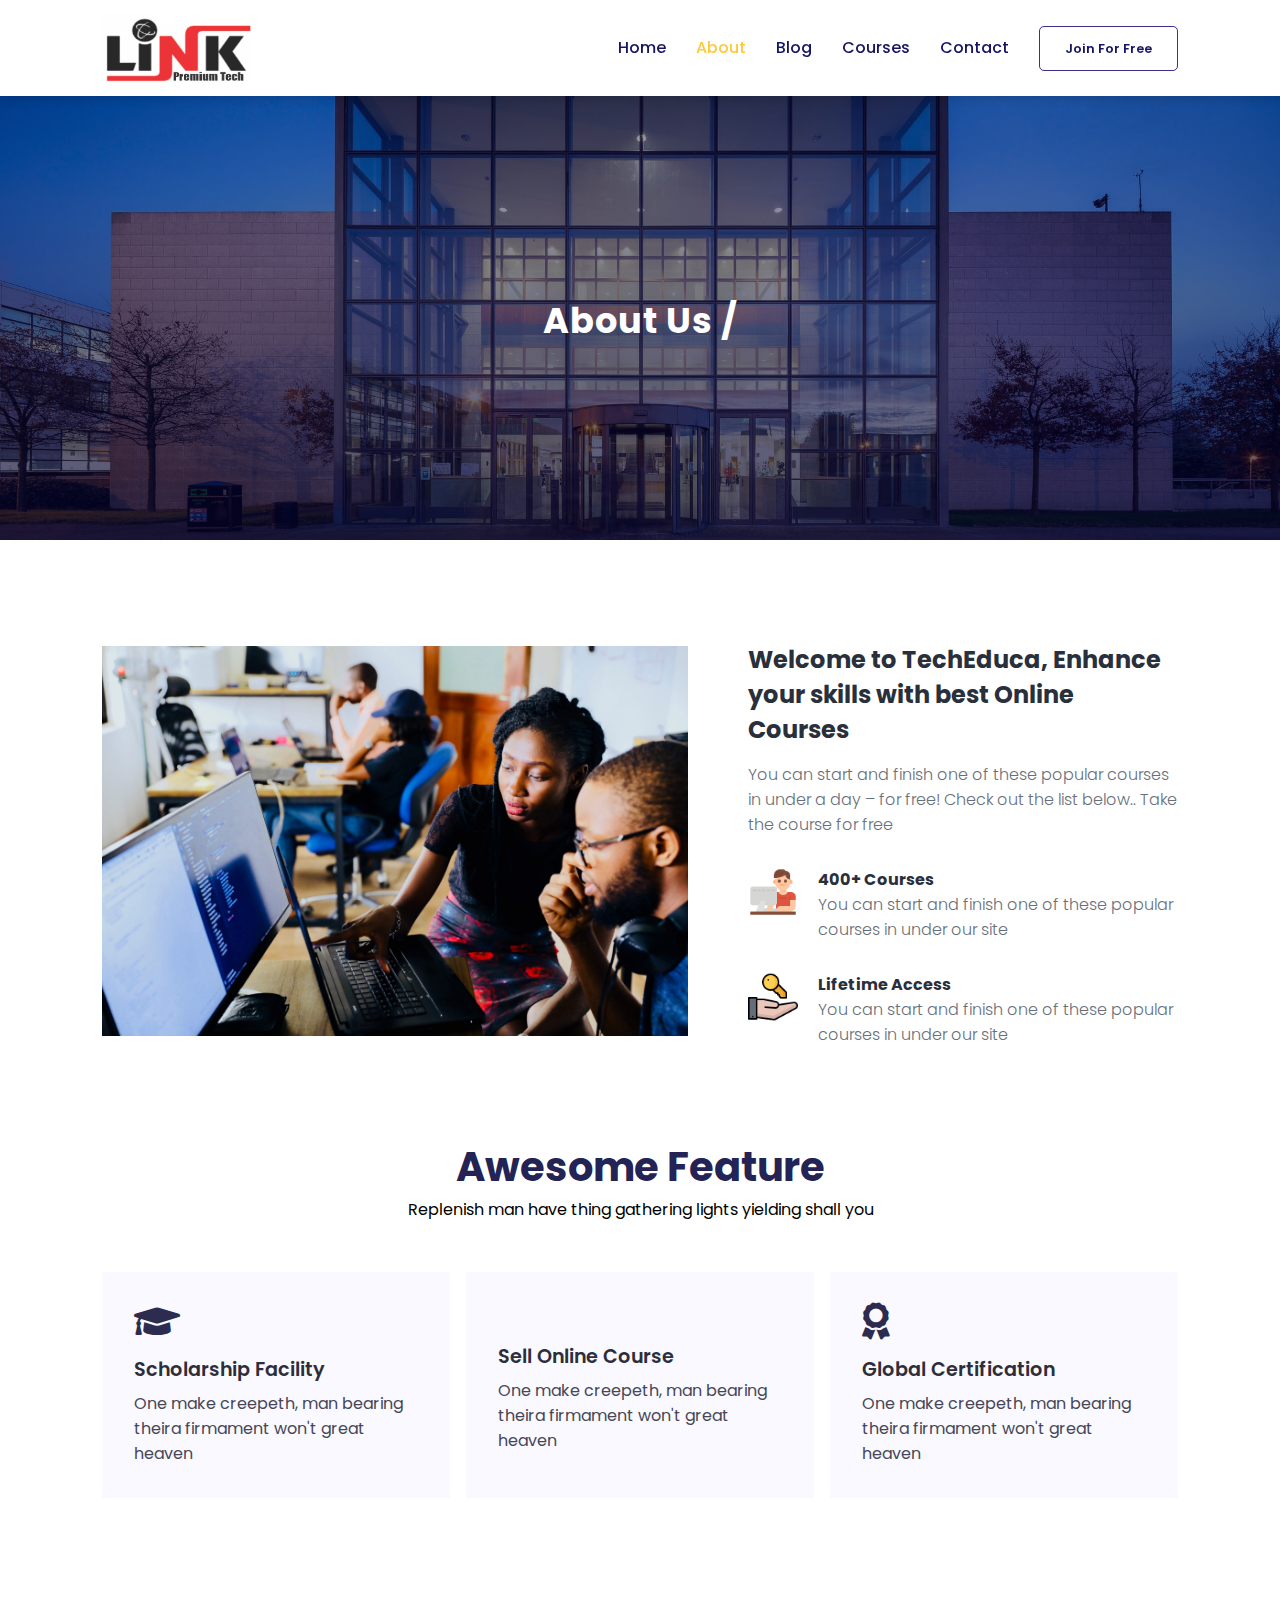
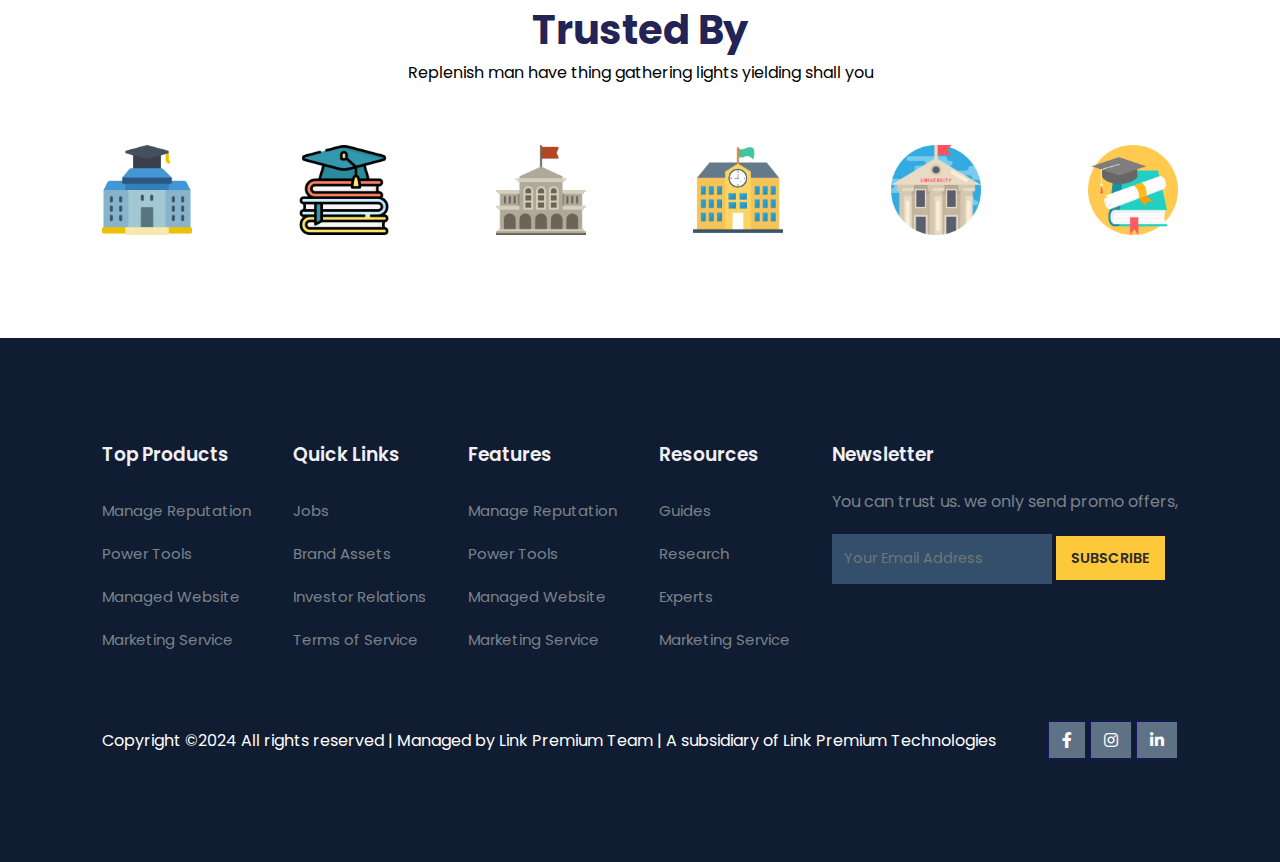
<file: about.html>
<!DOCTYPE html>
<html lang="en">

<head>
    <meta charset="UTF-8">
    <meta http-equiv="X-UA-Compatible" content="IE=edge">
    <meta name="viewport" content="width=device-width, initial-scale=1.0">
    <title>Link Premium Institute</title>
    <link rel="stylesheet" href="https://pro.fontawesome.com/releases/v5.10.0/css/all.css" />

    <link rel="stylesheet" href="style.css">
    <script src="https://code.jquery.com/jquery-3.6.0.min.js" integrity="sha256-/xUj+3OJU5yExlq6GSYGSHk7tPXikynS7ogEvDej/m4=" crossorigin="anonymous"></script>
</head>

<body>

    <nav>
        <img onclick="window.location.href='index.html'" src="images/logo.png" alt="logo" width="40" height="70">
        <div class="navigation">
            <ul>
                <i id="menu-close" class="fas fa-times"></i>
                <li><a href="index.html">Home</a></li>
                <li><a href="#" class="active">About</a></li>
                <li><a href="blog.html">Blog</a></li>
                <li><a href="course.html">Courses</a></li>
                <li><a href="contact.html">Contact</a></li>
                <li><a class="blue" href="contact.html">Join For Free</a></li>
            </ul>
            <img id="menu-btn" src="images/menu.png" alt="">
        </div>
    </nav>

    <section id="about-home">
        <h2>About Us /</h2>
    </section>

    <section id="about-container">
        <div class="about-img">
            <img src="images/student1.jpg" alt="">
        </div>

        <div class="about-text">
            <h2>Welcome to TechEduca, Enhance your skills with best Online Courses</h2>
            <p>You can start and finish one of these popular courses in under a day – for free! Check out the list below.. Take the course for free</p>

            <div class="about-fe">
                <img src="images/fe1.png" alt="">
                <div class="fe-text">
                    <h5>400+ Courses</h5>
                    <p>You can start and finish one of these popular courses in under our site</p>
                </div>
            </div>
            <div class="about-fe">
                <img src="images/fe2.png" alt="">
                <div class="fe-text">
                    <h5>Lifetime Access</h5>
                    <p>You can start and finish one of these popular courses in under our site</p>
                </div>
            </div>

        </div>
    </section>

    <section id="features">
        <h1>Awesome Feature</h1>
        <p>Replenish man have thing gathering lights yielding shall you</p>
        <div class="fea-base">
            <div class="fea-box">
                <i class="fas fa-graduation-cap"></i>
                <h3>Scholarship Facility</h3>
                <p>One make creepeth, man bearing theira firmament won't great heaven</p>
            </div>

            <div class="fea-box">
                <i class="fas fa-file-certificate"></i>
                <h3>Sell Online Course</h3>
                <p>One make creepeth, man bearing theira firmament won't great heaven</p>
            </div>

            <div class="fea-box">
                <i class="fas fa-award"></i>
                <h3>Global Certification</h3>
                <p>One make creepeth, man bearing theira firmament won't great heaven</p>
            </div>
        </div>
    </section>

    <section id="trust">
        <h1>Trusted By</h1>
        <p>Replenish man have thing gathering lights yielding shall you</p>
        <div class="trust-images">
            <img src="images/trust (1).png" alt="">
            <img src="images/trust (2).png" alt="">
            <img src="images/trust (3).png" alt="">
            <img src="images/trust (4).png" alt="">
            <img src="images/trust (5).png" alt="">
            <img src="images/trust (6).png" alt="">
        </div>
    </section>

    <footer>
        <div class="footer-col">
            <h3>Top Products</h3>
            <li>Manage Reputation</li>
            <li>Power Tools</li>
            <li>Managed Website</li>
            <li>Marketing Service</li>
        </div>
        <div class="footer-col">
            <h3>Quick Links</h3>
            <li>Jobs</li>
            <li>Brand Assets</li>
            <li>Investor Relations</li>
            <li>Terms of Service</li>
        </div>
        <div class="footer-col">
            <h3>Features</h3>
            <li>Manage Reputation</li>
            <li>Power Tools</li>
            <li>Managed Website</li>
            <li>Marketing Service</li>
        </div>
        <div class="footer-col">
            <h3>Resources</h3>
            <li>Guides</li>
            <li>Research</li>
            <li>Experts</li>
            <li>Marketing Service</li>
        </div>
        <div class="footer-col">
            <h3>Newsletter</h3>
            <p>You can trust us. we only send promo offers,</p>
            <div class="subscribe">
                <input type="text" name="" placeholder="Your Email Address" id="">
                <a class="yellow" href="#">SUBSCRIBE</a>
            </div>
        </div>
        <div class="copyright">
            <p>Copyright ©2024 All rights reserved | Managed by Link Premium Team | A subsidiary of Link Premium Technologies</p>
            <div class="pro-link">
                <i class="fab fa-facebook-f"></i>
                <i class="fab fa-instagram"></i>
                <i class="fab fa-linkedin-in"></i>
            </div>
        </div>
    </footer>

    <script>
        $("#menu-btn").click(function() {
            $("nav .navigation ul").addClass("active");
        });
        $("#menu-close").click(function() {
            $("nav .navigation ul").removeClass("active");
        });
    </script>

</body>

</html>
</file>
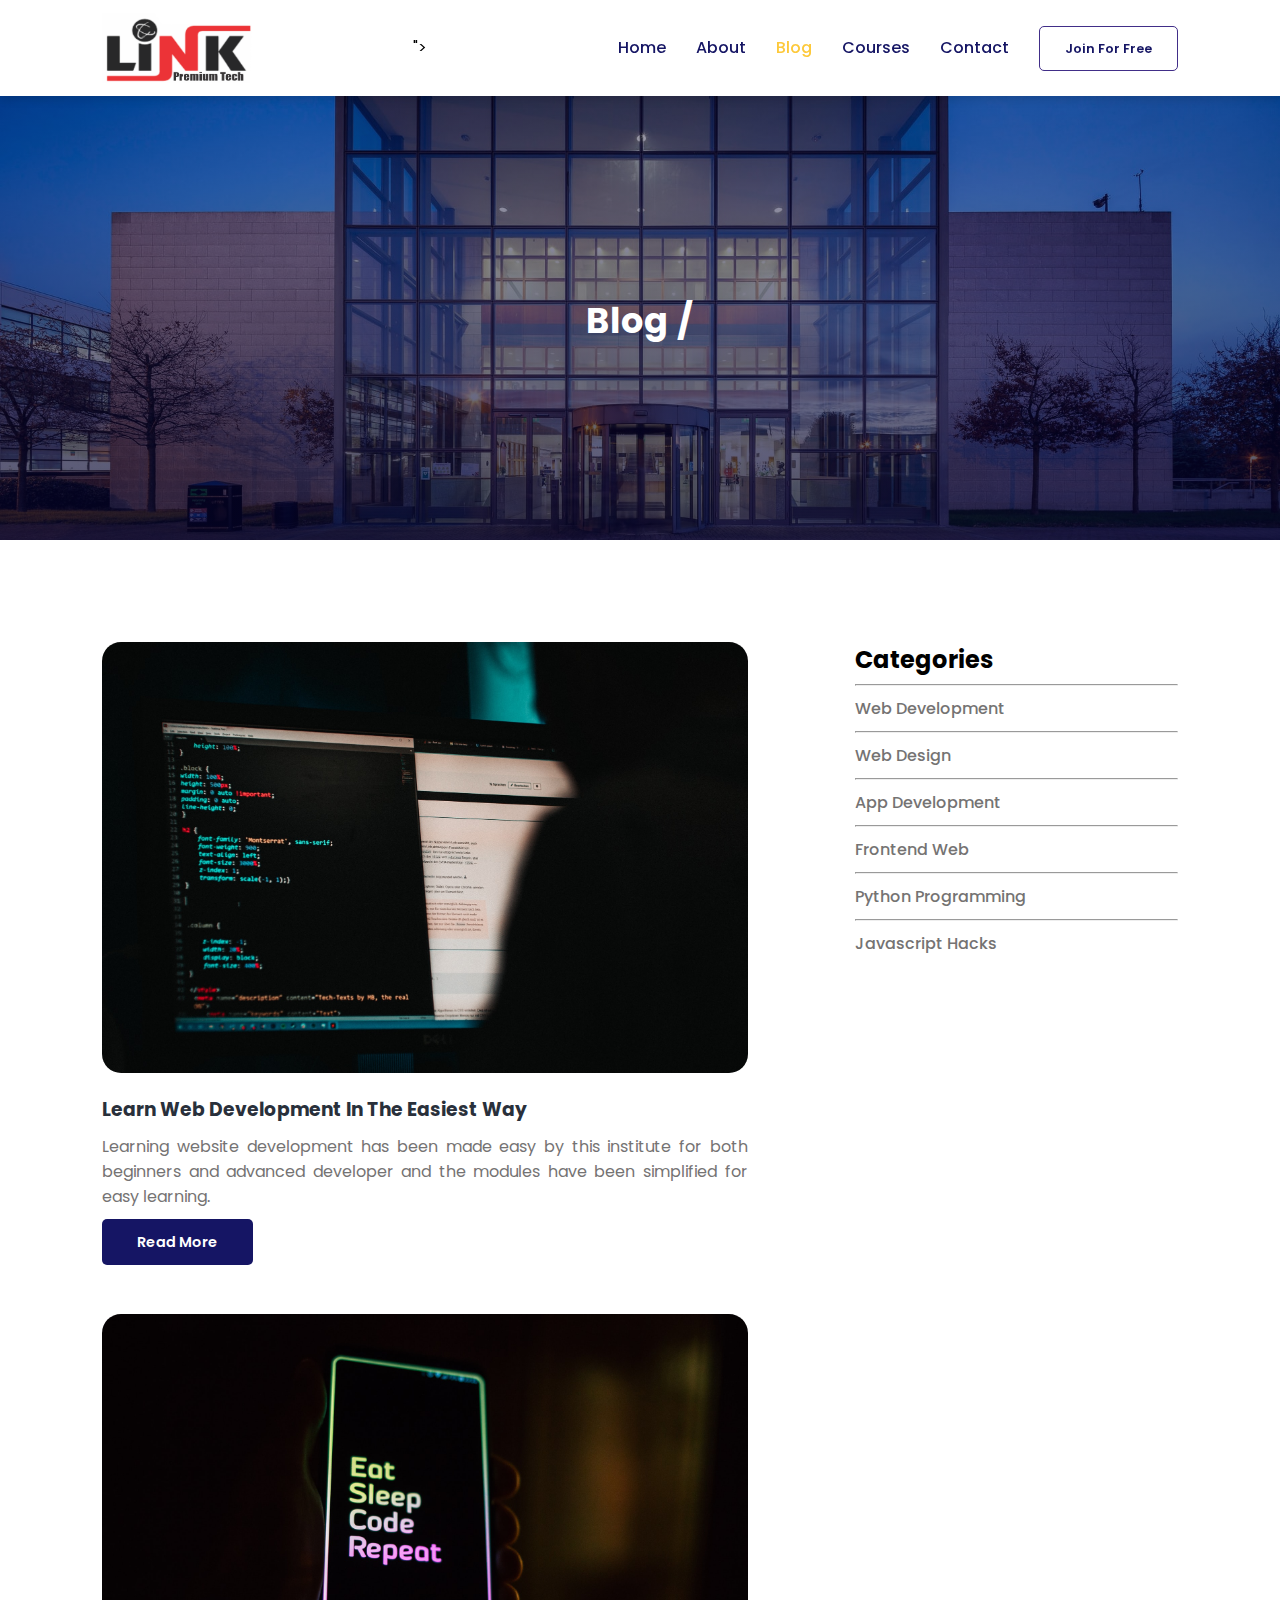
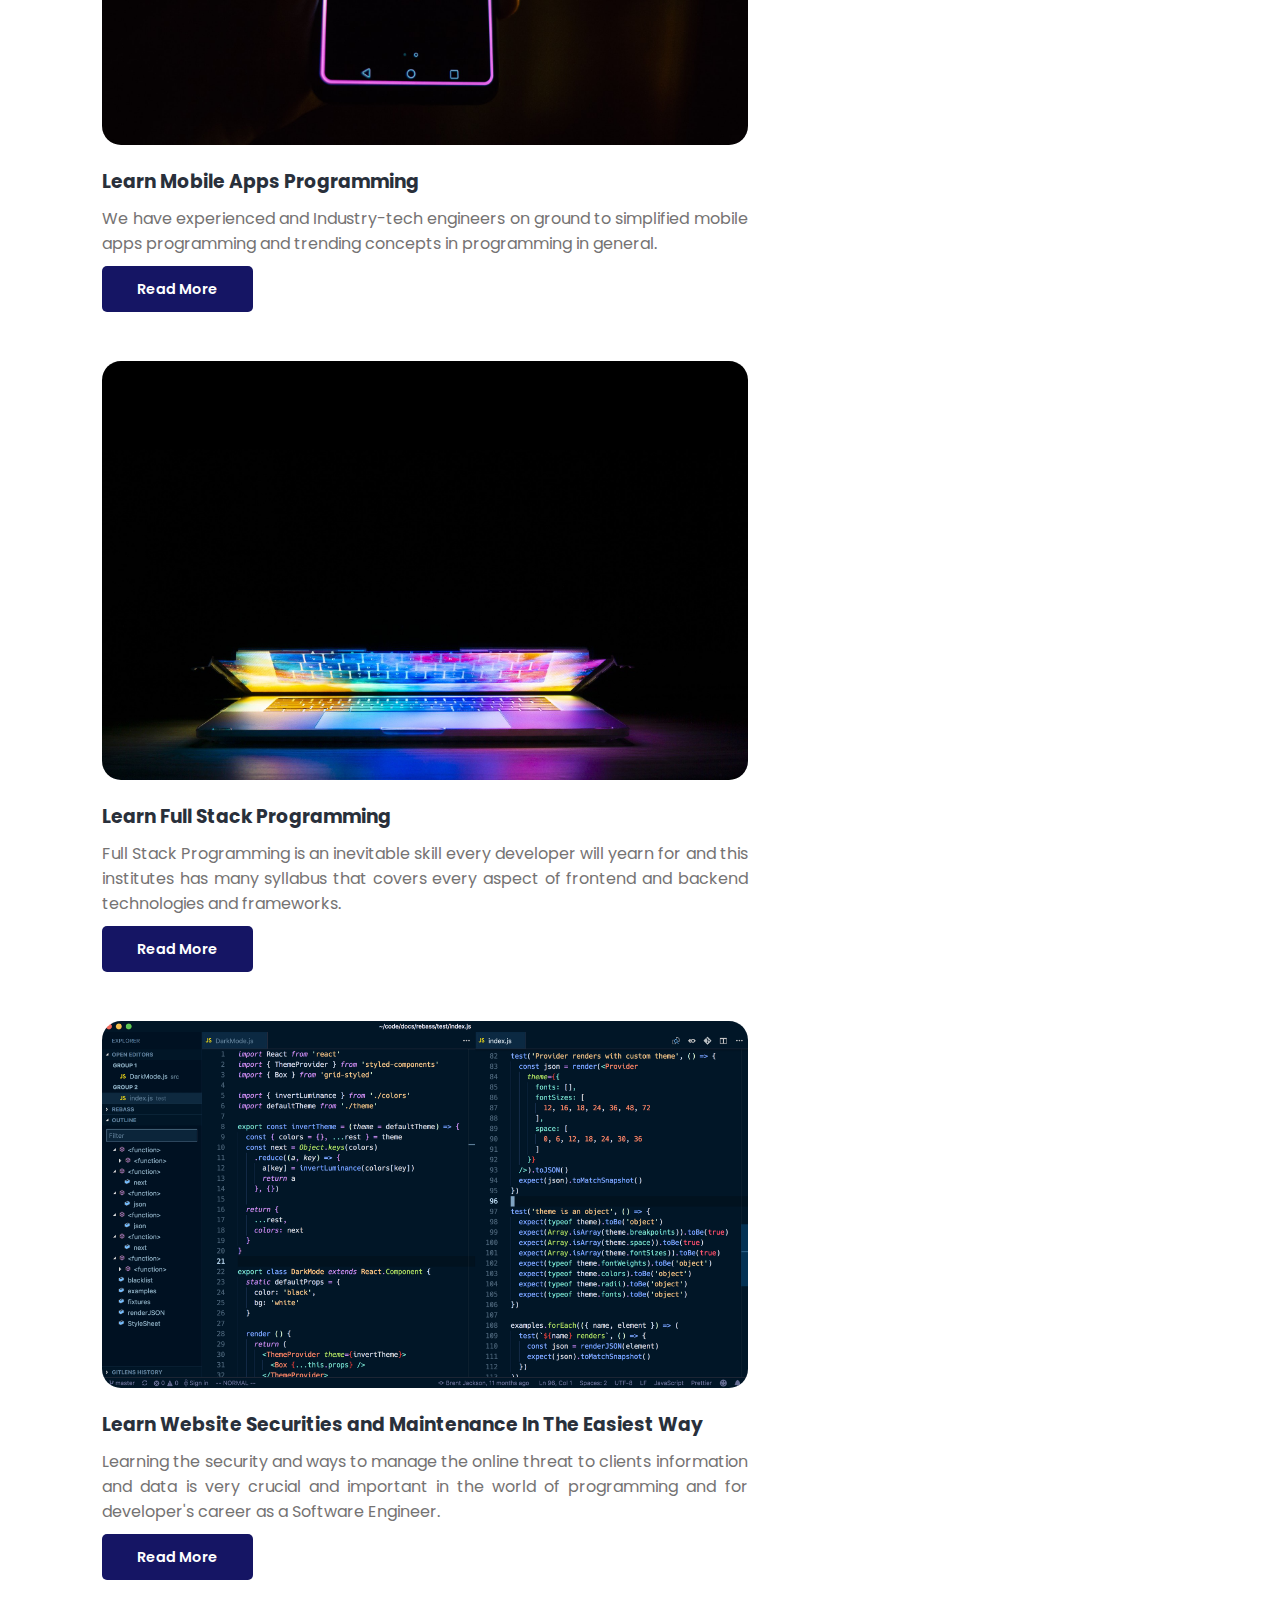
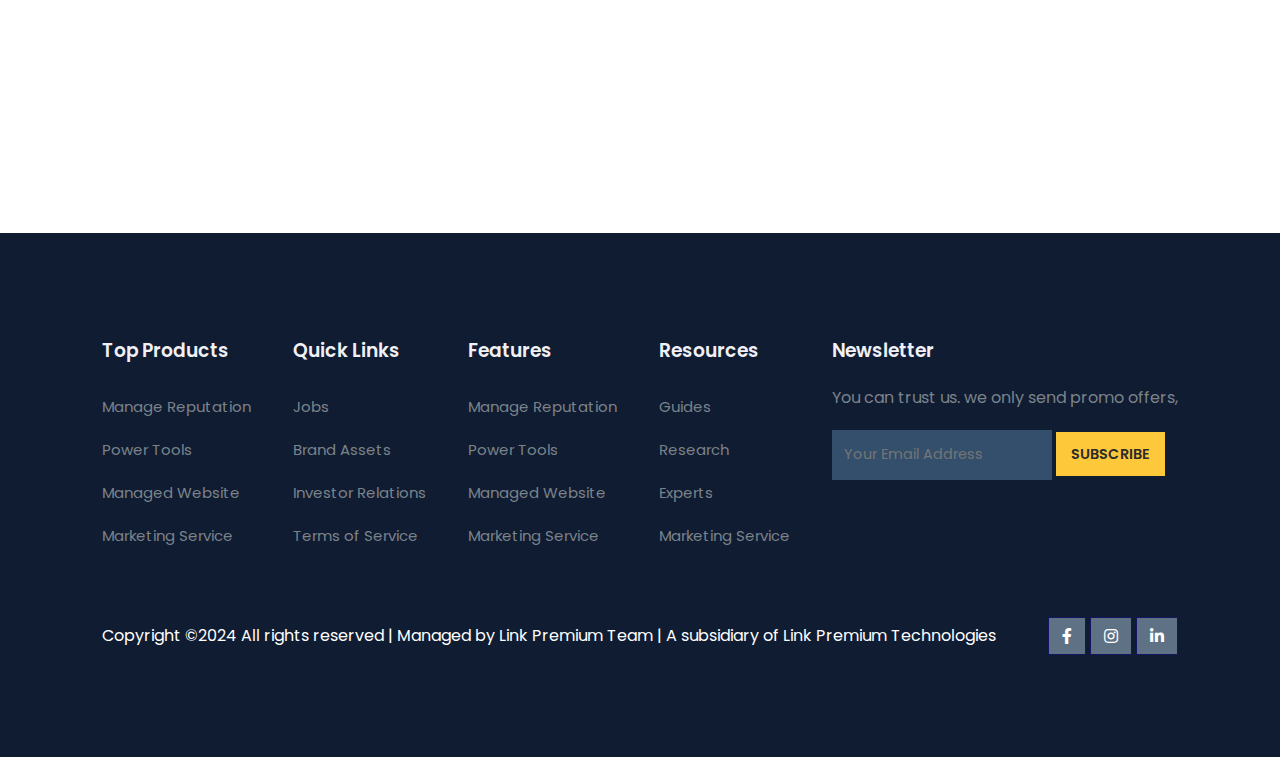
<file: blog.html>
<!DOCTYPE html>
<html lang="en">

<head>
    <meta charset="UTF-8">
    <meta http-equiv="X-UA-Compatible" content="IE=edge">
    <meta name="viewport" content="width=device-width, initial-scale=1.0">
    <title>Link Premium Institute</title>
    <link rel="stylesheet" href="https://pro.fontawesome.com/releases/v5.10.0/css/all.css" />

    <link rel="stylesheet" href="style.css">
    <script src="https://code.jquery.com/jquery-3.6.0.min.js" integrity="sha256-/xUj+3OJU5yExlq6GSYGSHk7tPXikynS7ogEvDej/m4=" crossorigin="anonymous"></script>
</head>

<body>

    <nav>
        <img onclick="window.location.href='index.html'" src="images/logo.png" alt="logo" width="40" height="70">">
        <div class="navigation">
            <ul>
                <i id="menu-close" class="fas fa-times"></i>
                <li><a href="index.html">Home</a></li>
                <li><a href="about.html">About</a></li>
                <li><a href="blog.html" class="active">Blog</a></li>
                <li><a href="course.html">Courses</a></li>
                <li><a href="contact.html">Contact</a></li>
                <li><a class="blue" href="contact.html">Join For Free</a></li>
            </ul>
            <img id="menu-btn" src="images/menu.png" alt="">
        </div>
    </nav>

    <section id="about-home">
        <h2>Blog /</h2>
    </section>

    <section id="blog-container">
        <div class="blogs">
            <div class="post">
                <img src="images/b1.jpg" alt="">
                <h3>Learn Web Development In The Easiest Way</h3>
                <p>Learning website development has been made easy by this institute for both beginners and advanced developer and the modules have been simplified for easy learning.</p>
                <a class="blue" href="post.html">Read More</a>
            </div>
            <div class="post">
                <img src="images/b2.jpg" alt="">
                <h3>Learn Mobile Apps Programming</h3>
                <p>We have experienced and Industry-tech engineers on ground to simplified mobile apps programming and trending concepts in programming in general.</p>
                <a class="blue" href="#">Read More</a>
            </div>
            <div class="post">
                <img src="images/b3.jpg" alt="">
                <h3>Learn Full Stack Programming</h3>
                <p>Full Stack Programming is an inevitable skill every developer will yearn for and this institutes has many syllabus that covers every aspect of frontend and backend technologies and frameworks.</p>
                <a class="blue" href="#">Read More</a>
            </div>
            <div class="post">
                <img src="images/b4.png" alt="">
                <h3>Learn Website Securities and Maintenance In The Easiest Way</h3>
                <p>Learning the security and ways to manage the online threat to clients information and data is very crucial and important in the world of programming and for developer's career as a Software Engineer.</p>
                <a class="blue" href="#">Read More</a>
            </div>
        </div>

        <div class="cate">
            <h2>Categories</h2>
            <hr>
            <a href="#">
                <p>Web Development</p>
            </a>
            <hr>
            <a href="#">
                <p>Web Design</p>
            </a>
            <hr>
            <a href="#">
                <p>App Development</p>
            </a>
            <hr>
            <a href="#">
                <p>Frontend Web</p>
            </a>
            <hr>
            <a href="#">
                <p>Python Programming</p>
            </a>
            <hr>
            <a href="#">
                <p>Javascript Hacks</p>
            </a>
        </div>
    </section>


    <footer>
        <div class="footer-col">
            <h3>Top Products</h3>
            <li>Manage Reputation</li>
            <li>Power Tools</li>
            <li>Managed Website</li>
            <li>Marketing Service</li>
        </div>
        <div class="footer-col">
            <h3>Quick Links</h3>
            <li>Jobs</li>
            <li>Brand Assets</li>
            <li>Investor Relations</li>
            <li>Terms of Service</li>
        </div>
        <div class="footer-col">
            <h3>Features</h3>
            <li>Manage Reputation</li>
            <li>Power Tools</li>
            <li>Managed Website</li>
            <li>Marketing Service</li>
        </div>
        <div class="footer-col">
            <h3>Resources</h3>
            <li>Guides</li>
            <li>Research</li>
            <li>Experts</li>
            <li>Marketing Service</li>
        </div>
        <div class="footer-col">
            <h3>Newsletter</h3>
            <p>You can trust us. we only send promo offers,</p>
            <div class="subscribe">
                <input type="text" name="" placeholder="Your Email Address" id="">
                <a class="yellow" href="#">SUBSCRIBE</a>
            </div>
        </div>
        <div class="copyright">
            <p>Copyright ©2024 All rights reserved | Managed by Link Premium Team | A subsidiary of Link Premium Technologies</p>
            <div class="pro-link">
                <i class="fab fa-facebook-f"></i>
                <i class="fab fa-instagram"></i>
                <i class="fab fa-linkedin-in"></i>
            </div>
        </div>
    </footer>

    <script>
        $("#menu-btn").click(function() {
            $("nav .navigation ul").addClass("active");
        });
        $("#menu-close").click(function() {
            $("nav .navigation ul").removeClass("active");
        });
    </script>

</body>

</html>
</file>
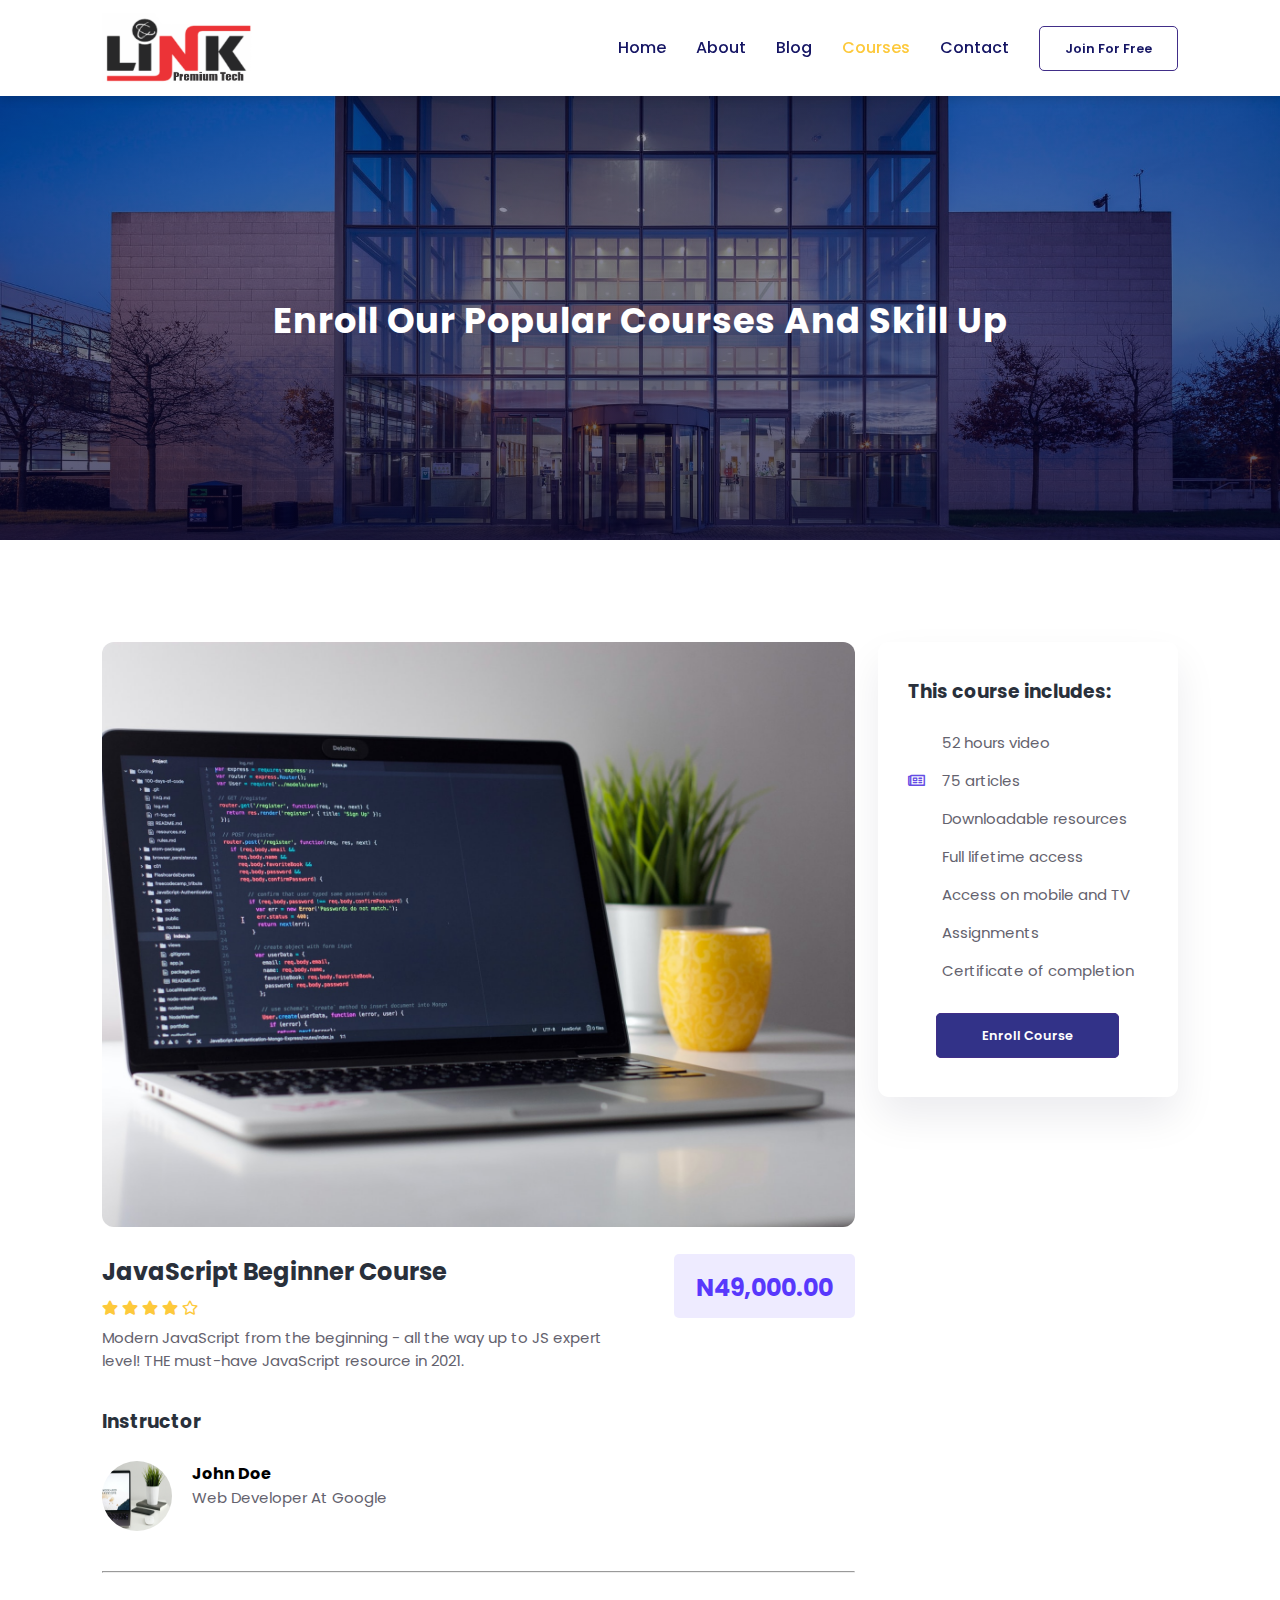
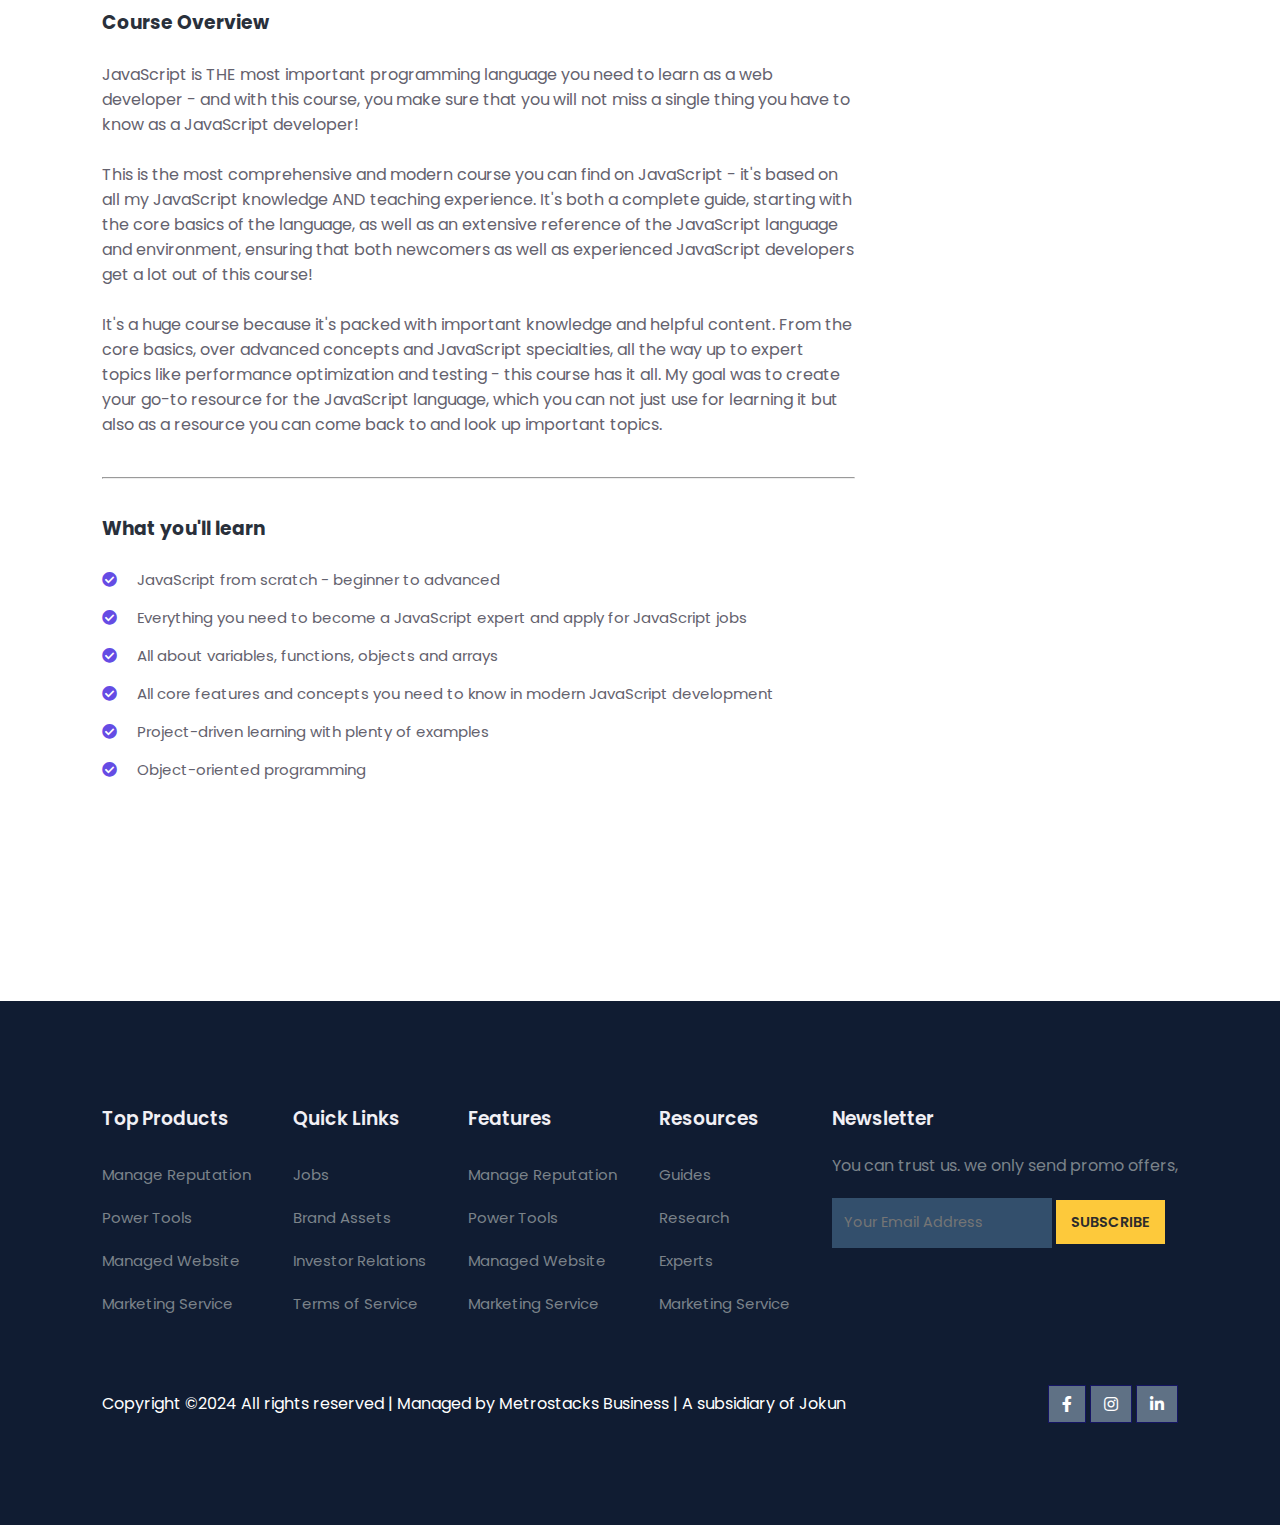
<file: course-inner.html>
<!DOCTYPE html>
<html lang="en">

<head>
    <meta charset="UTF-8">
    <meta http-equiv="X-UA-Compatible" content="IE=edge">
    <meta name="viewport" content="width=device-width, initial-scale=1.0">
    <title>Jokun Tech Institute</title>
    <link rel="stylesheet" href="https://pro.fontawesome.com/releases/v5.10.0/css/all.css" />

    <link rel="stylesheet" href="style.css">
    <script src="https://code.jquery.com/jquery-3.6.0.min.js" integrity="sha256-/xUj+3OJU5yExlq6GSYGSHk7tPXikynS7ogEvDej/m4=" crossorigin="anonymous"></script>
</head>

<body>

    <nav>
        <img onclick="window.location.href='index.html'" src="images/logo.png" alt="logo" width="40" height="70">
        <div class="navigation">
            <ul>
                <i id="menu-close" class="fas fa-times"></i>
                <li><a href="index.html">Home</a></li>
                <li><a href="about.html">About</a></li>
                <li><a href="blog.html">Blog</a></li>
                <li><a class="active" href="course.html">Courses</a></li>
                <li><a href="contact.html">Contact</a></li>
                <li><a class="blue" href="contact.html">Join For Free</a></li>
            </ul>
            <img id="menu-btn" src="images/menu.png" alt="">
        </div>
    </nav>

    <section id="about-home">
        <h2>Enroll Our Popular Courses And Skill Up</h2>
    </section>

    <section id="course-inner">
        <div class="overview">
            <img class="course-img" src="images/c1.jpg" alt="">
            <div class="course-head">
                <div class="c-name">
                    <h2>JavaScript Beginner Course</h2>
                    <div class="star">
                        <i class="fas fa-star"></i>
                        <i class="fas fa-star"></i>
                        <i class="fas fa-star"></i>
                        <i class="fas fa-star"></i>
                        <i class="far fa-star"></i>

                    </div>
                    <p>Modern JavaScript from the beginning - all the way up to JS expert level! THE must-have JavaScript resource in 2021.</p>
                </div>
                <span>N49,000.00</span>
            </div>
            <h3>Instructor</h3>
            <div class="tutor">
                <img src="images/c4.jpg" alt="">
                <div class="tutor-det">
                    <h5>John Doe</h5>
                    <p>Web Developer At Google</p>
                </div>
            </div>
            <hr>
            <h3>Course Overview</h3>
            <p>JavaScript is THE most important programming language you need to learn as a web developer - and with this course, you make sure that you will not miss a single thing you have to know as a JavaScript developer! <br><br> This is the most comprehensive
                and modern course you can find on JavaScript - it's based on all my JavaScript knowledge AND teaching experience. It's both a complete guide, starting with the core basics of the language, as well as an extensive reference of the JavaScript
                language and environment, ensuring that both newcomers as well as experienced JavaScript developers get a lot out of this course!<br><br> It's a huge course because it's packed with important knowledge and helpful content. From the core
                basics, over advanced concepts and JavaScript specialties, all the way up to expert topics like performance optimization and testing - this course has it all. My goal was to create your go-to resource for the JavaScript language, which
                you can not just use for learning it but also as a resource you can come back to and look up important topics.</p>
            <hr>
            <h3>What you'll learn</h3>
            <div class="learn">
                <p><i class="far fa-check-circle"></i>JavaScript from scratch - beginner to advanced</p>
                <p><i class="far fa-check-circle"></i>Everything you need to become a JavaScript expert and apply for JavaScript jobs</p>
                <p><i class="far fa-check-circle"></i>All about variables, functions, objects and arrays</p>
                <p><i class="far fa-check-circle"></i>All core features and concepts you need to know in modern JavaScript development</p>
                <p><i class="far fa-check-circle"></i>Project-driven learning with plenty of examples</p>
                <p><i class="far fa-check-circle"></i>Object-oriented programming</p>
            </div>
        </div>

        <div class="enroll">
            <h3>This course includes:</h3>
            <p><i class="far fa-video"></i>52 hours video</p>
            <p><i class="far fa-newspaper"></i>75 articles</p>
            <p><i class="far fa-cloud-download"></i>Downloadable resources</p>
            <p><i class="far fa-infinity"></i>Full lifetime access</p>
            <p><i class="fas fa-mobile-alt"></i>Access on mobile and TV</p>
            <p><i class="far fa-paperclip"></i>Assignments</p>
            <p><i class="far fa-trophy-alt"></i>Certificate of completion</p>
            <div class="enroll-btn">
                <a class="blue" href="contact.html"> Enroll Course</a>
            </div>
        </div>
    </section>



    <footer>
        <div class="footer-col">
            <h3>Top Products</h3>
            <li>Manage Reputation</li>
            <li>Power Tools</li>
            <li>Managed Website</li>
            <li>Marketing Service</li>
        </div>
        <div class="footer-col">
            <h3>Quick Links</h3>
            <li>Jobs</li>
            <li>Brand Assets</li>
            <li>Investor Relations</li>
            <li>Terms of Service</li>
        </div>
        <div class="footer-col">
            <h3>Features</h3>
            <li>Manage Reputation</li>
            <li>Power Tools</li>
            <li>Managed Website</li>
            <li>Marketing Service</li>
        </div>
        <div class="footer-col">
            <h3>Resources</h3>
            <li>Guides</li>
            <li>Research</li>
            <li>Experts</li>
            <li>Marketing Service</li>
        </div>
        <div class="footer-col">
            <h3>Newsletter</h3>
            <p>You can trust us. we only send promo offers,</p>
            <div class="subscribe">
                <input type="text" name="" placeholder="Your Email Address" id="">
                <a class="yellow" href="#">SUBSCRIBE</a>
            </div>
        </div>
        <div class="copyright">
            <p>Copyright ©2024 All rights reserved | Managed by Metrostacks Business | A subsidiary of Jokun</p>
            <div class="pro-link">
                <i class="fab fa-facebook-f"></i>
                <i class="fab fa-instagram"></i>
                <i class="fab fa-linkedin-in"></i>
            </div>
        </div>
    </footer>

    <script>
        $("#menu-btn").click(function() {
            $("nav .navigation ul").addClass("active");
        });
        $("#menu-close").click(function() {
            $("nav .navigation ul").removeClass("active");
        });
    </script>

</body>

</html>
</file>
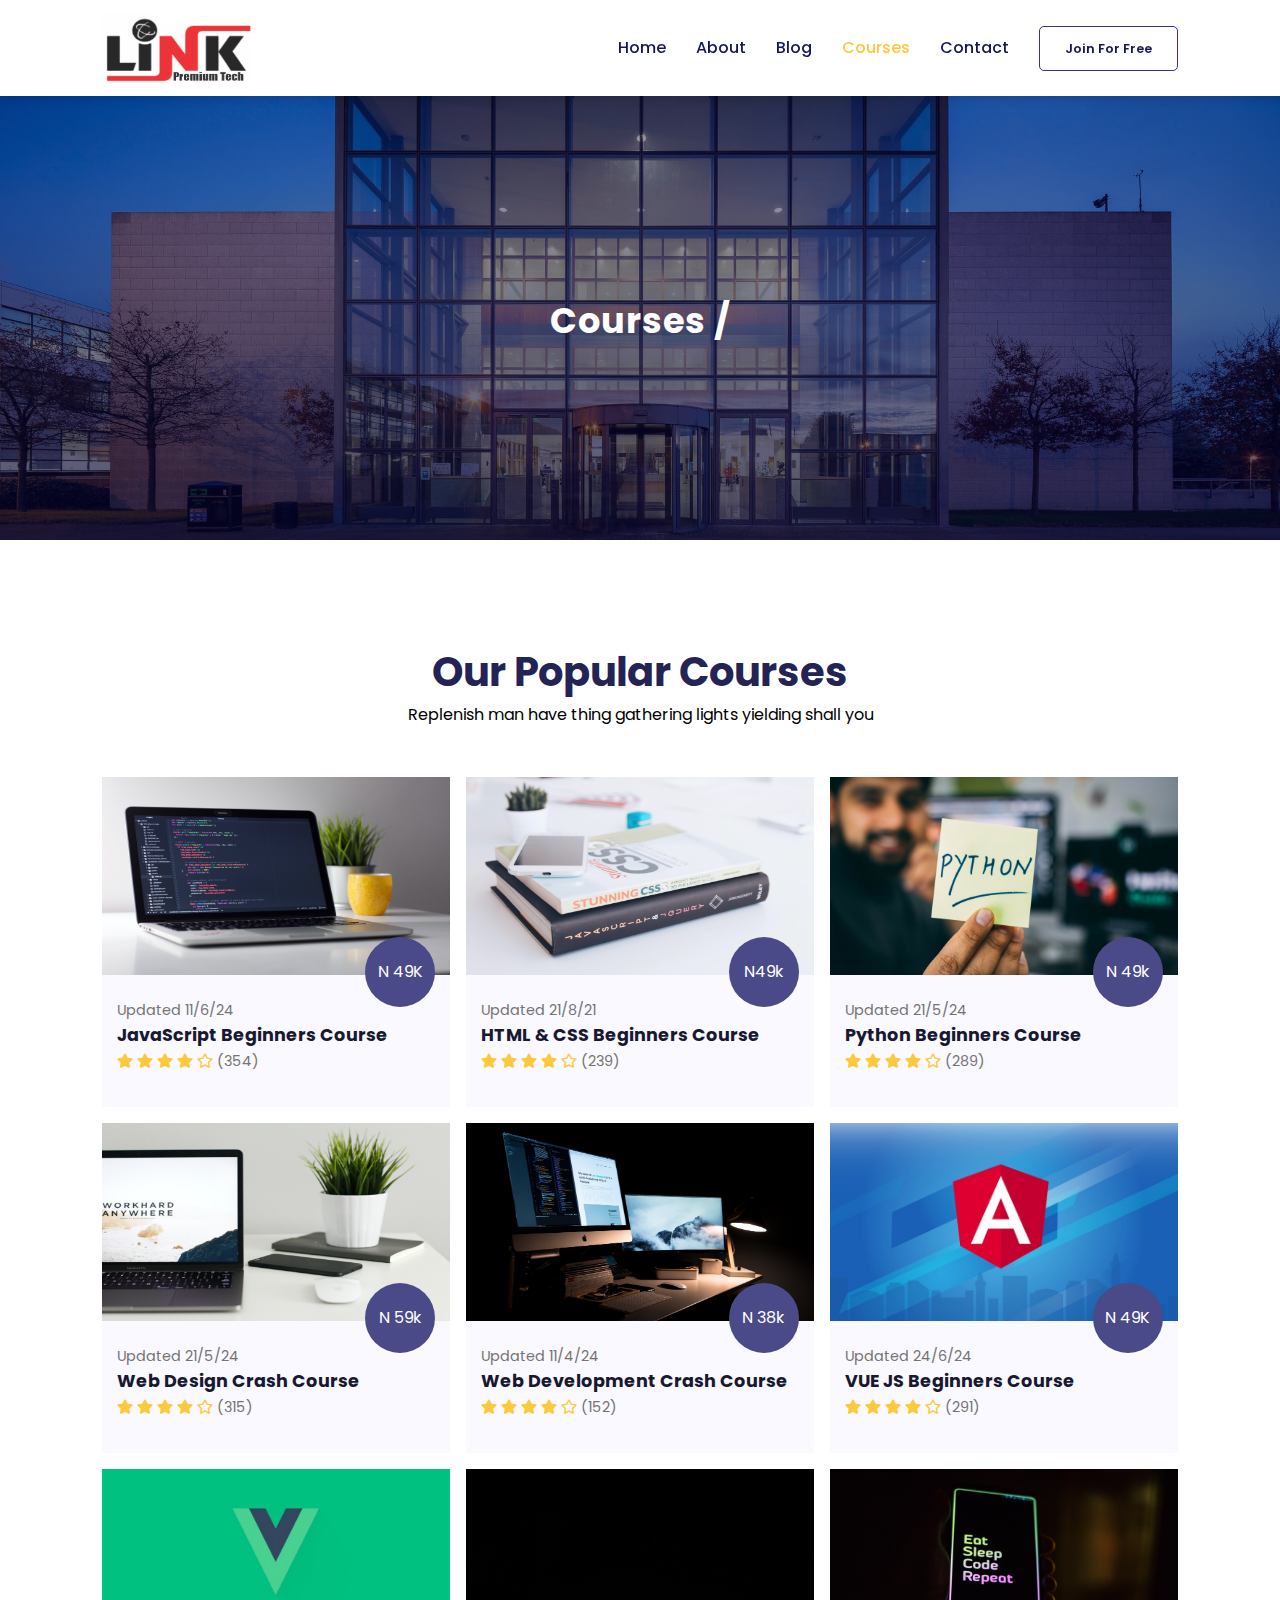
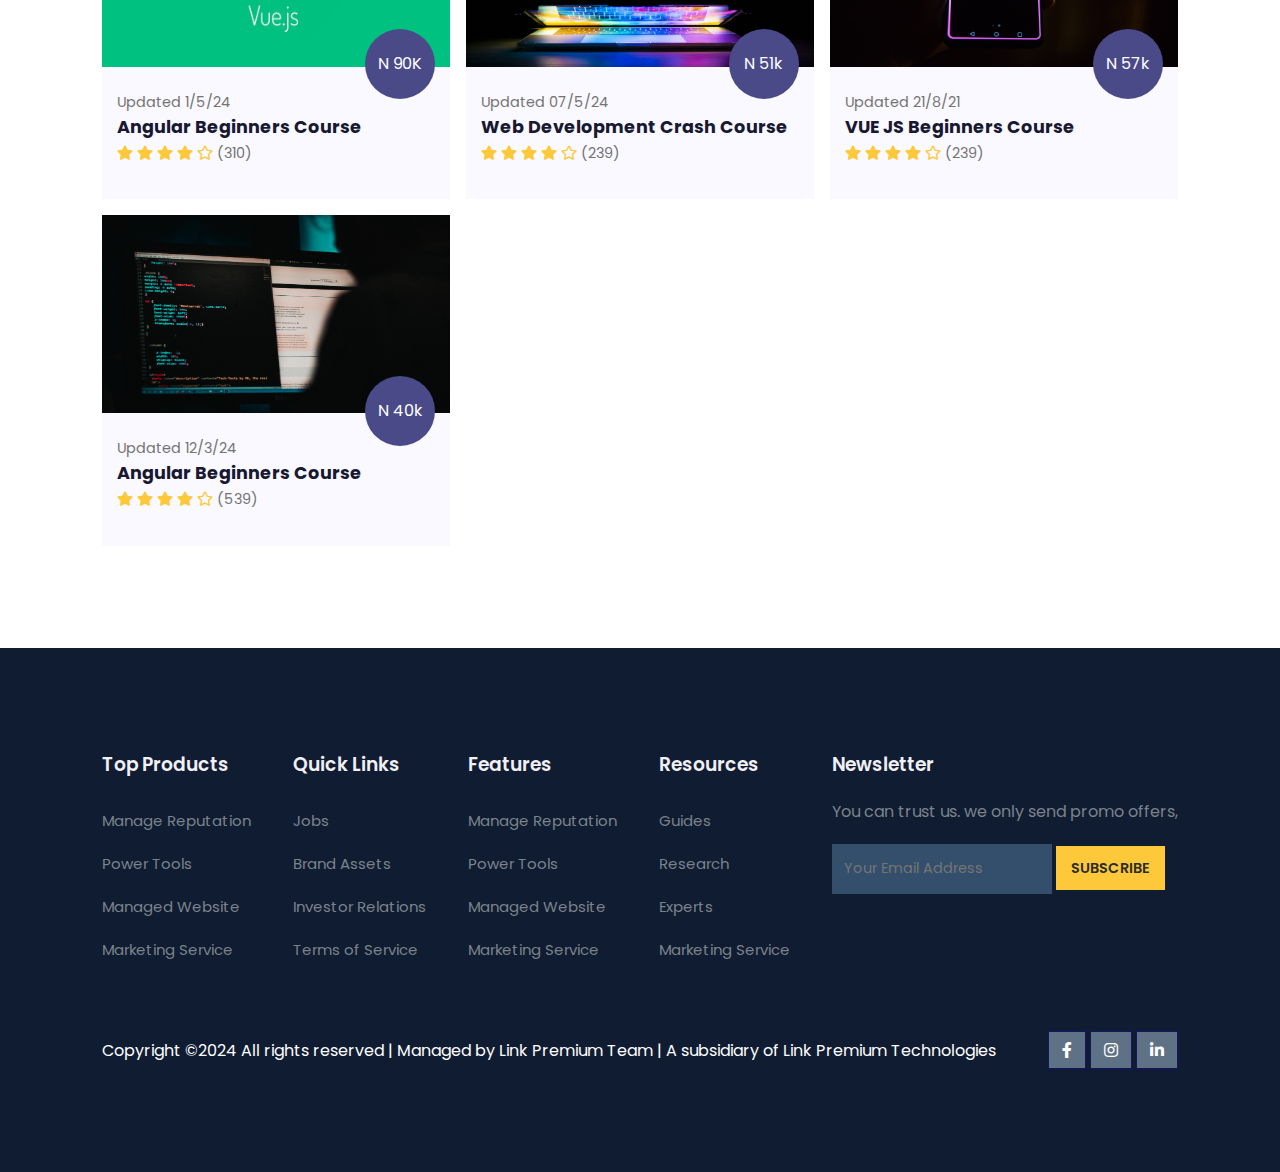
<file: course.html>
<!DOCTYPE html>
<html lang="en">

<head>
    <meta charset="UTF-8">
    <meta http-equiv="X-UA-Compatible" content="IE=edge">
    <meta name="viewport" content="width=device-width, initial-scale=1.0">
    <title>Link Premium Institute</title>
    <link rel="stylesheet" href="https://pro.fontawesome.com/releases/v5.10.0/css/all.css" />

    <link rel="stylesheet" href="style.css">
    <script src="https://code.jquery.com/jquery-3.6.0.min.js" integrity="sha256-/xUj+3OJU5yExlq6GSYGSHk7tPXikynS7ogEvDej/m4=" crossorigin="anonymous"></script>
</head>

<body>

    <nav>
        <img onclick="window.location.href='index.html'" src="images/logo.png" alt="logo" width="40" height="70">
        <div class="navigation">
            <ul>
                <i id="menu-close" class="fas fa-times"></i>
                <li><a href="index.html">Home</a></li>
                <li><a href="about.html">About</a></li>
                <li><a href="blog.html">Blog</a></li>
                <li><a href="#" class="active">Courses</a></li>
                <li><a href="contact.html">Contact</a></li>
                <li><a class="blue" href="contact.html">Join For Free</a></li>
            </ul>
            <img id="menu-btn" src="images/menu.png" alt="">
        </div>
    </nav>

    <section id="about-home">
        <h2>Courses /</h2>
    </section>

    <section id="course">
        <h1>Our Popular Courses</h1>
        <p>Replenish man have thing gathering lights yielding shall you</p>
        <div class="course-box">
            <div onclick="window.location.href='course-inner.html';" class="courses">
                <img src="images/c1.jpg" alt="">
                <div class="details">
                    <span>Updated 11/6/24</span>
                    <h6>JavaScript Beginners Course</h6>
                    <div class="star">
                        <i class="fas fa-star"></i>
                        <i class="fas fa-star"></i>
                        <i class="fas fa-star"></i>
                        <i class="fas fa-star"></i>
                        <i class="far fa-star"></i>
                        <span>(354)</span>
                    </div>
                </div>
                <div class="cost">
                    N 49K
                </div>
            </div>
            <div class="courses">
                <img src="images/c2.jpg" alt="">
                <div class="details">
                    <span>Updated 21/8/21</span>
                    <h6>HTML & CSS Beginners Course</h6>
                    <div class="star">
                        <i class="fas fa-star"></i>
                        <i class="fas fa-star"></i>
                        <i class="fas fa-star"></i>
                        <i class="fas fa-star"></i>
                        <i class="far fa-star"></i>
                        <span>(239)</span>
                    </div>
                </div>
                <div class="cost">
                    N49k
                </div>
            </div>
            <div class="courses">
                <img src="images/c3.jpg" alt="">
                <div class="details">
                    <span>Updated 21/5/24</span>
                    <h6>Python Beginners Course</h6>
                    <div class="star">
                        <i class="fas fa-star"></i>
                        <i class="fas fa-star"></i>
                        <i class="fas fa-star"></i>
                        <i class="fas fa-star"></i>
                        <i class="far fa-star"></i>
                        <span>(289)</span>
                    </div>
                </div>
                <div class="cost">
                    N 49k
                </div>
            </div>
            <div class="courses">
                <img src="images/c4.jpg" alt="">
                <div class="details">
                    <span>Updated 21/5/24</span>
                    <h6>Web Design Crash Course</h6>
                    <div class="star">
                        <i class="fas fa-star"></i>
                        <i class="fas fa-star"></i>
                        <i class="fas fa-star"></i>
                        <i class="fas fa-star"></i>
                        <i class="far fa-star"></i>
                        <span>(315)</span>
                    </div>
                </div>
                <div class="cost">
                    N 59k
                </div>
            </div>
            <div class="courses">
                <img src="images/c5.jpg" alt="">
                <div class="details">
                    <span>Updated 11/4/24</span>
                    <h6>Web Development Crash Course</h6>
                    <div class="star">
                        <i class="fas fa-star"></i>
                        <i class="fas fa-star"></i>
                        <i class="fas fa-star"></i>
                        <i class="fas fa-star"></i>
                        <i class="far fa-star"></i>
                        <span>(152)</span>
                    </div>
                </div>
                <div class="cost">
                    N 38k
                </div>
            </div>
            <div class="courses">
                <img src="images/c6.jpg" alt="">
                <div class="details">
                    <span>Updated 24/6/24</span>
                    <h6>VUE JS Beginners Course</h6>
                    <div class="star">
                        <i class="fas fa-star"></i>
                        <i class="fas fa-star"></i>
                        <i class="fas fa-star"></i>
                        <i class="fas fa-star"></i>
                        <i class="far fa-star"></i>
                        <span>(291)</span>
                    </div>
                </div>
                <div class="cost">
                    N 49K
                </div>
            </div>
            <div class="courses">
                <img src="images/c7.jpeg" alt="">
                <div class="details">
                    <span>Updated 1/5/24</span>
                    <h6>Angular Beginners Course</h6>
                    <div class="star">
                        <i class="fas fa-star"></i>
                        <i class="fas fa-star"></i>
                        <i class="fas fa-star"></i>
                        <i class="fas fa-star"></i>
                        <i class="far fa-star"></i>
                        <span>(310)</span>
                    </div>
                </div>
                <div class="cost">
                    N 90K
                </div>
            </div>
            <div class="courses">
                <img src="images/b3.jpg" alt="">
                <div class="details">
                    <span>Updated 07/5/24</span>
                    <h6>Web Development Crash Course</h6>
                    <div class="star">
                        <i class="fas fa-star"></i>
                        <i class="fas fa-star"></i>
                        <i class="fas fa-star"></i>
                        <i class="fas fa-star"></i>
                        <i class="far fa-star"></i>
                        <span>(239)</span>
                    </div>
                </div>
                <div class="cost">
                    N 51k
                </div>
            </div>
            <div class="courses">
                <img src="images/b2.jpg" alt="">
                <div class="details">
                    <span>Updated 21/8/21</span>
                    <h6>VUE JS Beginners Course</h6>
                    <div class="star">
                        <i class="fas fa-star"></i>
                        <i class="fas fa-star"></i>
                        <i class="fas fa-star"></i>
                        <i class="fas fa-star"></i>
                        <i class="far fa-star"></i>
                        <span>(239)</span>
                    </div>
                </div>
                <div class="cost">
                    N 57k
                </div>
            </div>
            <div class="courses">
                <img src="images/b1.jpg" alt="">
                <div class="details">
                    <span>Updated 12/3/24</span>
                    <h6>Angular Beginners Course</h6>
                    <div class="star">
                        <i class="fas fa-star"></i>
                        <i class="fas fa-star"></i>
                        <i class="fas fa-star"></i>
                        <i class="fas fa-star"></i>
                        <i class="far fa-star"></i>
                        <span>(539)</span>
                    </div>
                </div>
                <div class="cost">
                    N 40k
                </div>
            </div>
        </div>
    </section>


    <footer>
        <div class="footer-col">
            <h3>Top Products</h3>
            <li>Manage Reputation</li>
            <li>Power Tools</li>
            <li>Managed Website</li>
            <li>Marketing Service</li>
        </div>
        <div class="footer-col">
            <h3>Quick Links</h3>
            <li>Jobs</li>
            <li>Brand Assets</li>
            <li>Investor Relations</li>
            <li>Terms of Service</li>
        </div>
        <div class="footer-col">
            <h3>Features</h3>
            <li>Manage Reputation</li>
            <li>Power Tools</li>
            <li>Managed Website</li>
            <li>Marketing Service</li>
        </div>
        <div class="footer-col">
            <h3>Resources</h3>
            <li>Guides</li>
            <li>Research</li>
            <li>Experts</li>
            <li>Marketing Service</li>
        </div>
        <div class="footer-col">
            <h3>Newsletter</h3>
            <p>You can trust us. we only send promo offers,</p>
            <div class="subscribe">
                <input type="text" name="" placeholder="Your Email Address" id="">
                <a class="yellow" href="#">SUBSCRIBE</a>
            </div>
        </div>
        <div class="copyright">
            <p>Copyright ©2024 All rights reserved | Managed by Link Premium Team | A subsidiary of Link Premium Technologies</p>
            <div class="pro-link">
                <i class="fab fa-facebook-f"></i>
                <i class="fab fa-instagram"></i>
                <i class="fab fa-linkedin-in"></i>
            </div>
        </div>
    </footer>

    <script>
        $("#menu-btn").click(function() {
            $("nav .navigation ul").addClass("active");
        });
        $("#menu-close").click(function() {
            $("nav .navigation ul").removeClass("active");
        });
    </script>

</body>

</html>
</file>
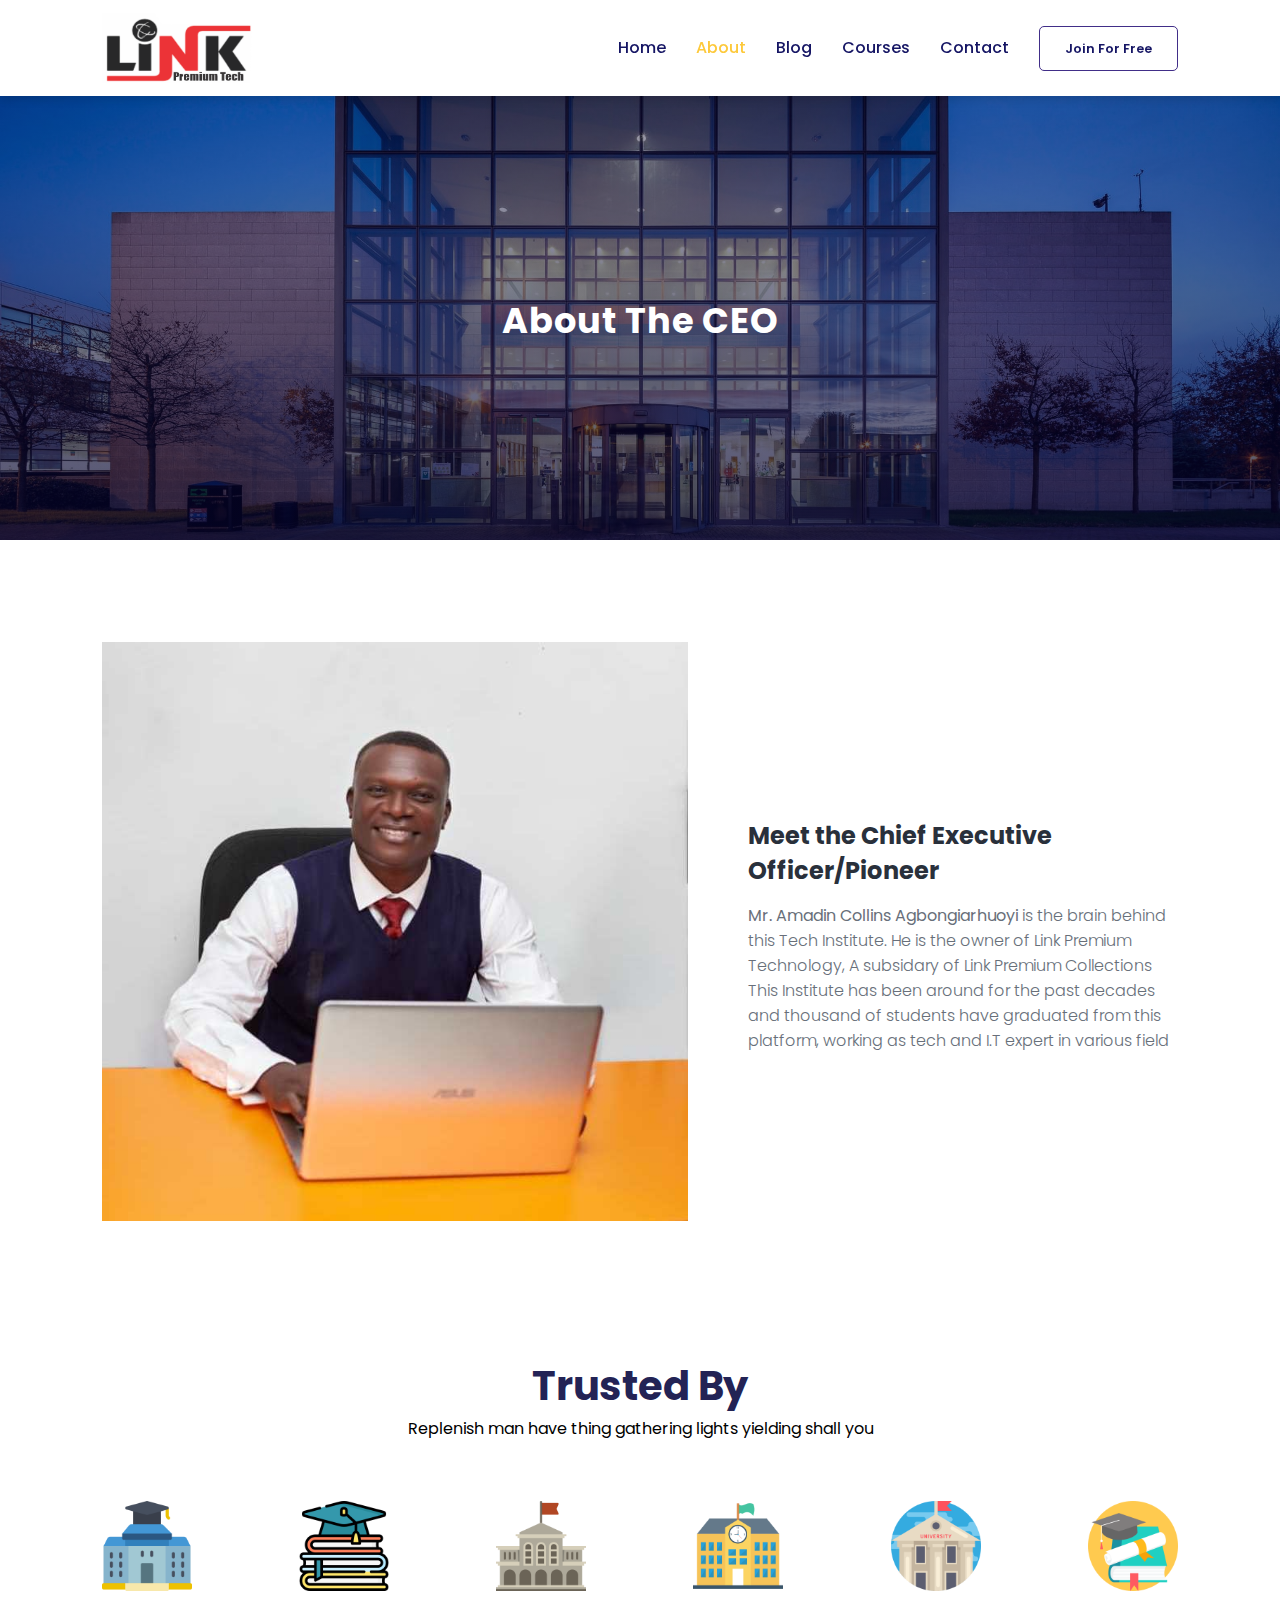
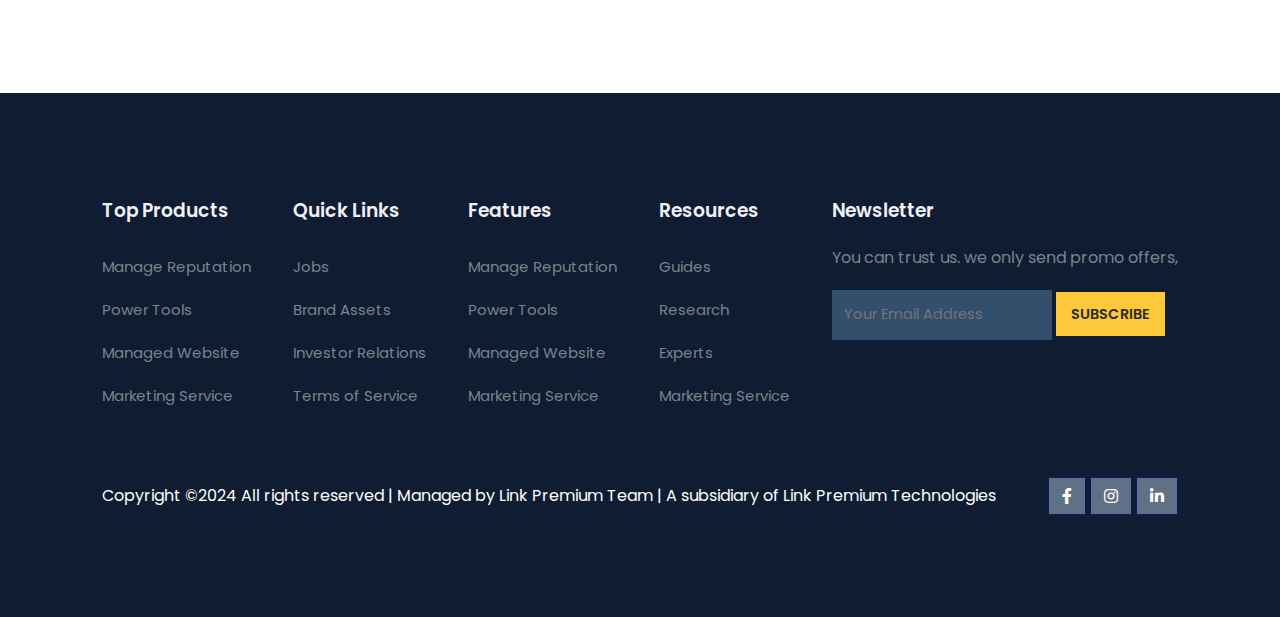
<file: manager.html>
<!DOCTYPE html>
<html lang="en">

<head>
    <meta charset="UTF-8">
    <meta http-equiv="X-UA-Compatible" content="IE=edge">
    <meta name="viewport" content="width=device-width, initial-scale=1.0">
    <title>Link Premium Institute</title>
    <link rel="stylesheet" href="https://pro.fontawesome.com/releases/v5.10.0/css/all.css" />

    <link rel="stylesheet" href="style.css">
    <script src="https://code.jquery.com/jquery-3.6.0.min.js" integrity="sha256-/xUj+3OJU5yExlq6GSYGSHk7tPXikynS7ogEvDej/m4=" crossorigin="anonymous"></script>
</head>

<body>

    <nav>
        <img onclick="window.location.href='index.html'" src="images/logo.png" alt="logo" width="40" height="70">
        <div class="navigation">
            <ul>
                <i id="menu-close" class="fas fa-times"></i>
                <li><a href="index.html">Home</a></li>
                <li><a href="#" class="active">About</a></li>
                <li><a href="blog.html">Blog</a></li>
                <li><a href="course.html">Courses</a></li>
                <li><a href="contact.html">Contact</a></li>
                <li><a class="blue" href="contact.html">Join For Free</a></li>
            </ul>
            <img id="menu-btn" src="images/menu.png" alt="">
        </div>
    </nav>

    <section id="about-home">
        <h2>About The CEO</h2>
    </section>

    <section id="about-container">
        <div class="about-img">
            <img src="images/denmark.jpeg" alt="">
        </div>

        <div class="about-text">
            <h2>Meet the Chief Executive Officer/Pioneer</h2>
            <p><b>Mr. Amadin Collins Agbongiarhuoyi </b> is the brain behind this Tech Institute. He is the owner of Link Premium Technology, A subsidary of Link Premium Collections</p>
            <p>This Institute has been around for the past decades and thousand of students have graduated from this platform, working as tech and I.T expert in various field</p>
        </div>
    </section>

    

    <section id="trust">
        <h1>Trusted By</h1>
        <p>Replenish man have thing gathering lights yielding shall you</p>
        <div class="trust-images">
            <img src="images/trust (1).png" alt="">
            <img src="images/trust (2).png" alt="">
            <img src="images/trust (3).png" alt="">
            <img src="images/trust (4).png" alt="">
            <img src="images/trust (5).png" alt="">
            <img src="images/trust (6).png" alt="">
        </div>
    </section>

    <footer>
        <div class="footer-col">
            <h3>Top Products</h3>
            <li>Manage Reputation</li>
            <li>Power Tools</li>
            <li>Managed Website</li>
            <li>Marketing Service</li>
        </div>
        <div class="footer-col">
            <h3>Quick Links</h3>
            <li>Jobs</li>
            <li>Brand Assets</li>
            <li>Investor Relations</li>
            <li>Terms of Service</li>
        </div>
        <div class="footer-col">
            <h3>Features</h3>
            <li>Manage Reputation</li>
            <li>Power Tools</li>
            <li>Managed Website</li>
            <li>Marketing Service</li>
        </div>
        <div class="footer-col">
            <h3>Resources</h3>
            <li>Guides</li>
            <li>Research</li>
            <li>Experts</li>
            <li>Marketing Service</li>
        </div>
        <div class="footer-col">
            <h3>Newsletter</h3>
            <p>You can trust us. we only send promo offers,</p>
            <div class="subscribe">
                <input type="text" name="" placeholder="Your Email Address" id="">
                <a class="yellow" href="#">SUBSCRIBE</a>
            </div>
        </div>
        <div class="copyright">
            <p>Copyright ©2024 All rights reserved | Managed by Link Premium Team | A subsidiary of Link Premium Technologies</p>
            <div class="pro-link">
                <i class="fab fa-facebook-f"></i>
                <i class="fab fa-instagram"></i>
                <i class="fab fa-linkedin-in"></i>
            </div>
        </div>
    </footer>

    <script>
        $("#menu-btn").click(function() {
            $("nav .navigation ul").addClass("active");
        });
        $("#menu-close").click(function() {
            $("nav .navigation ul").removeClass("active");
        });
    </script>

</body>

</html>
</file>
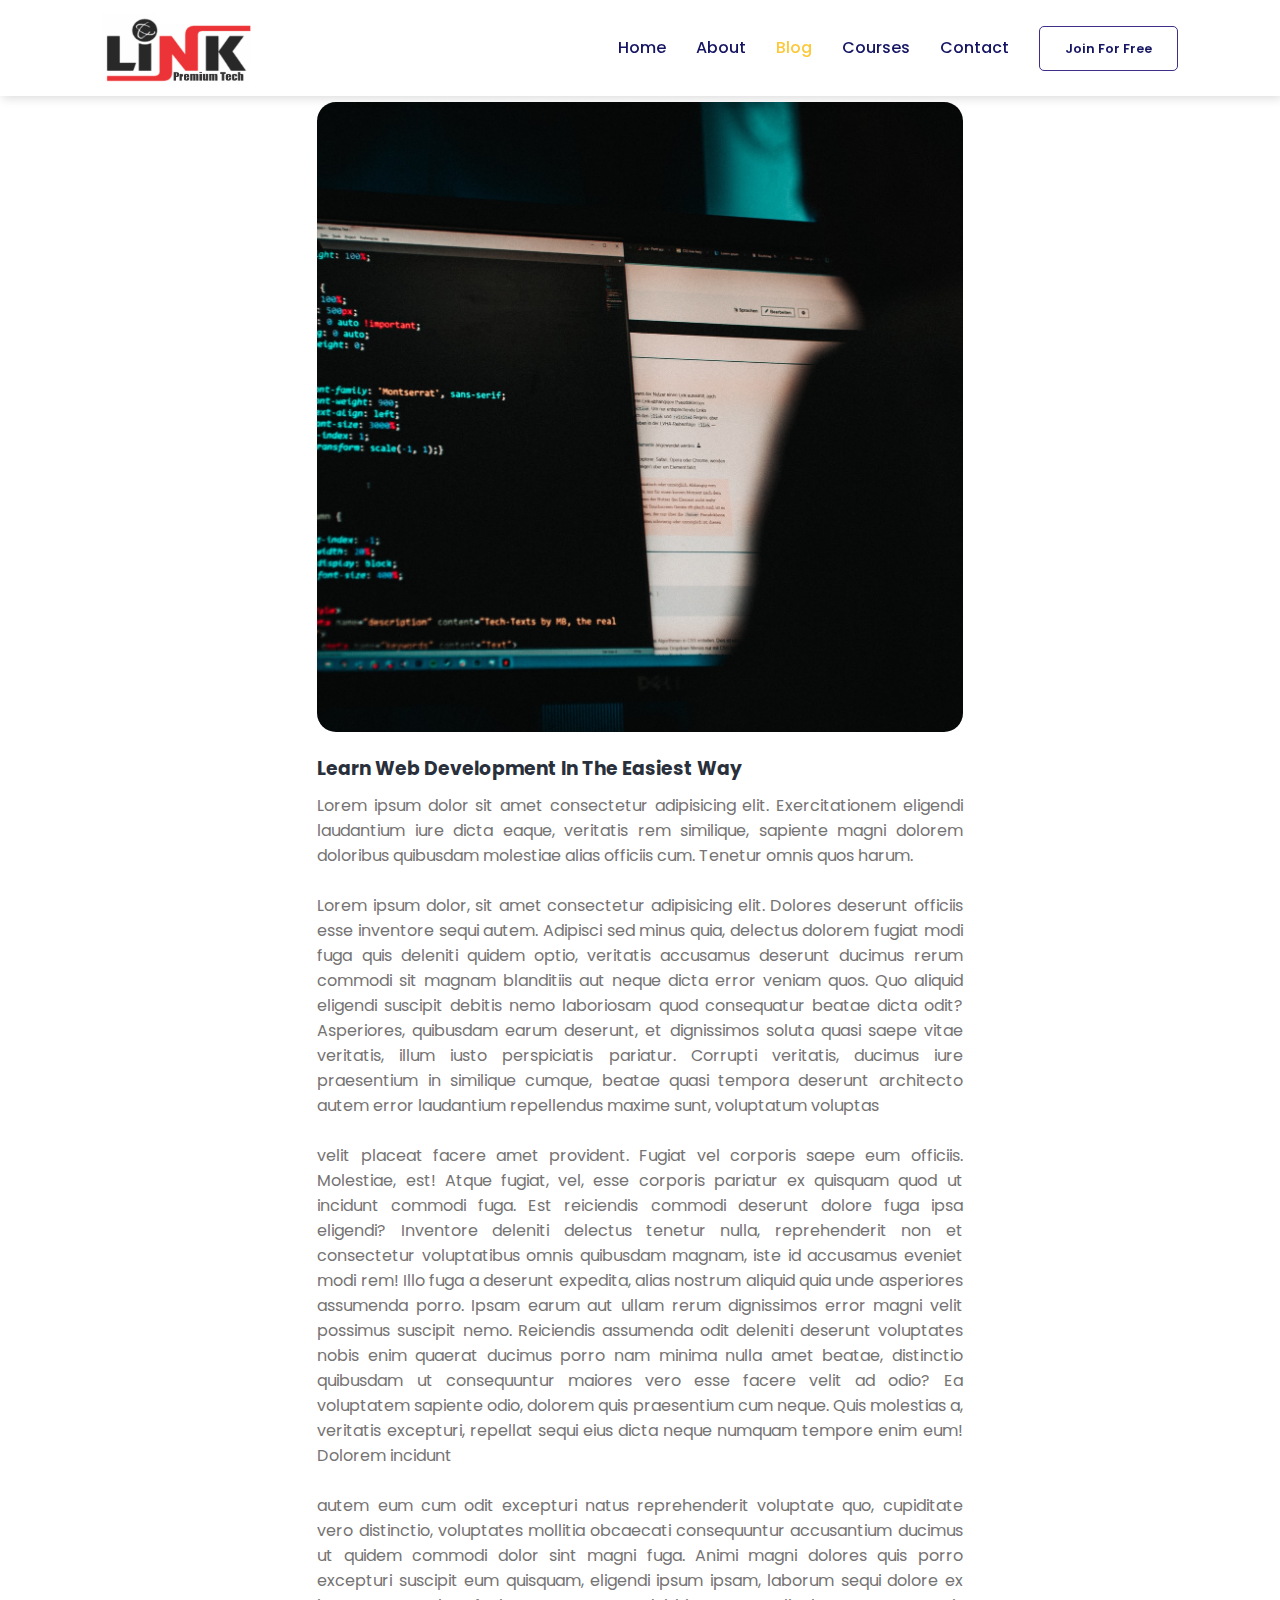
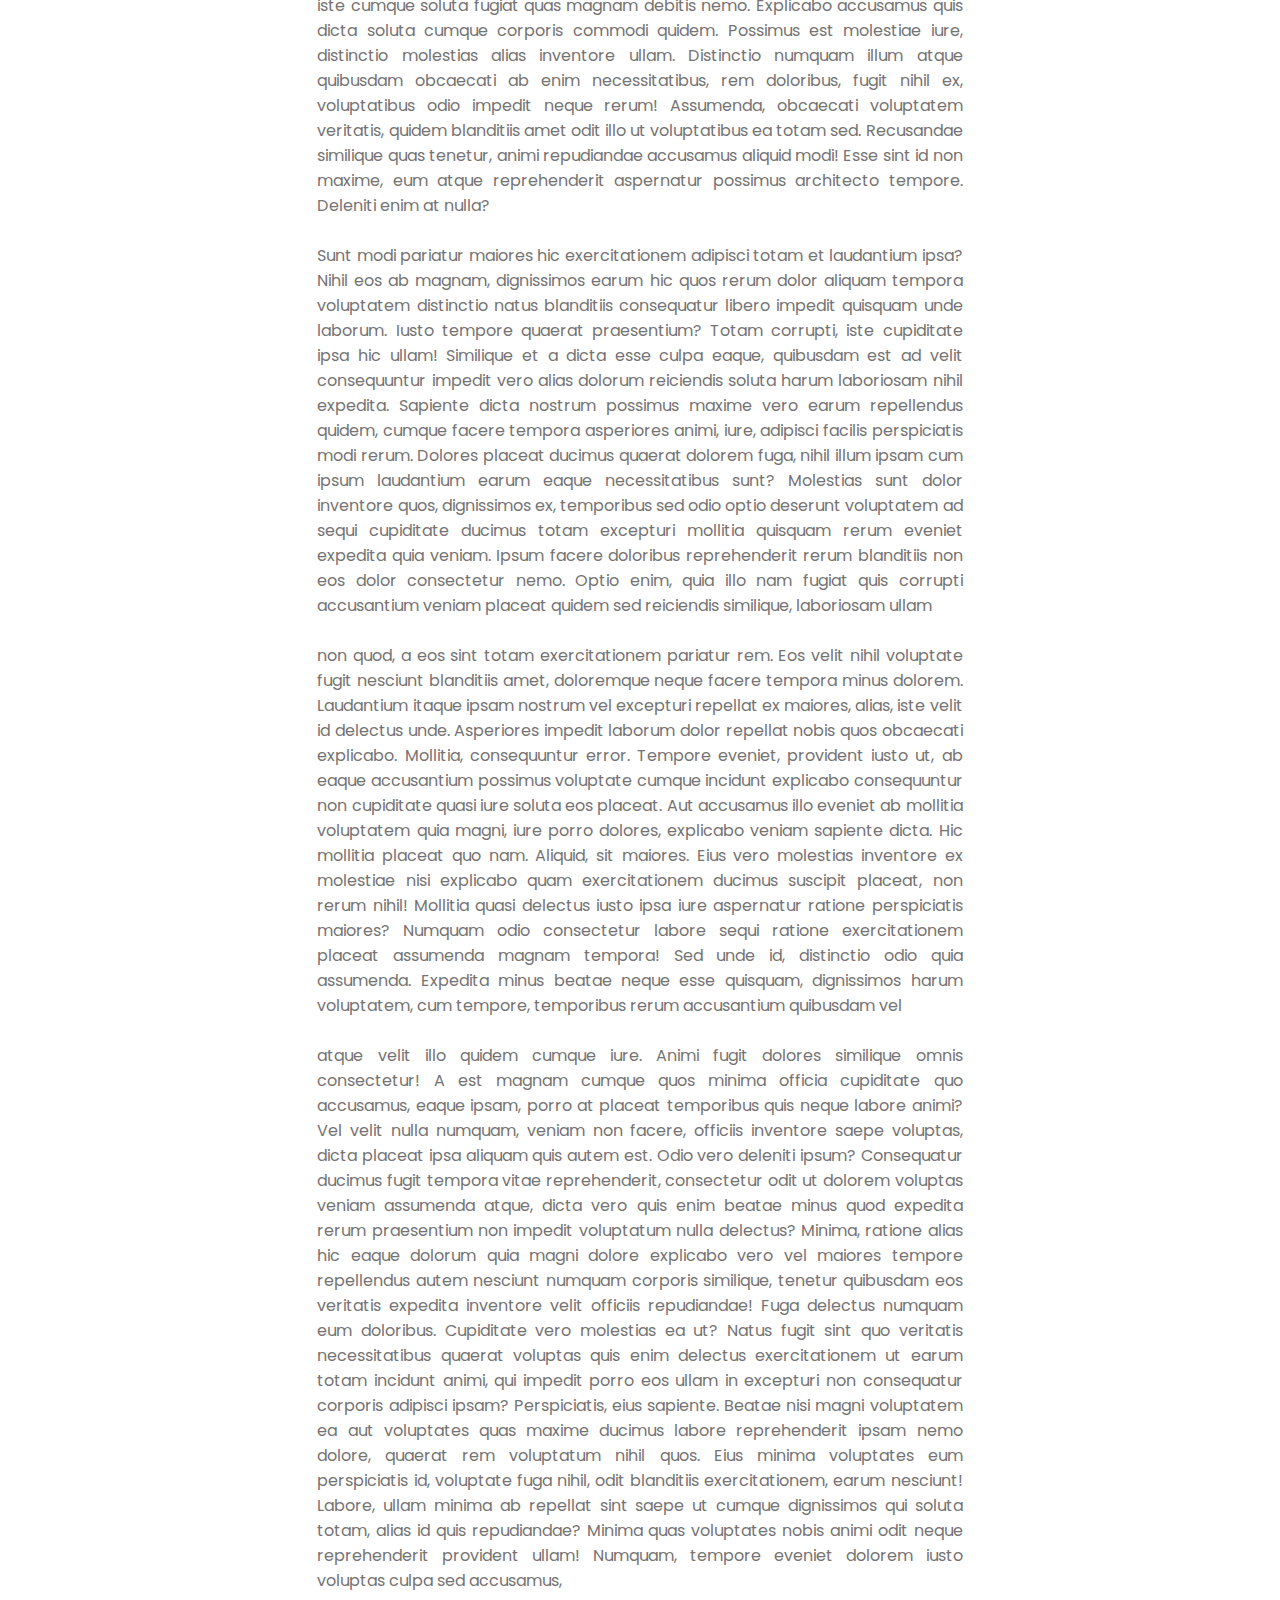
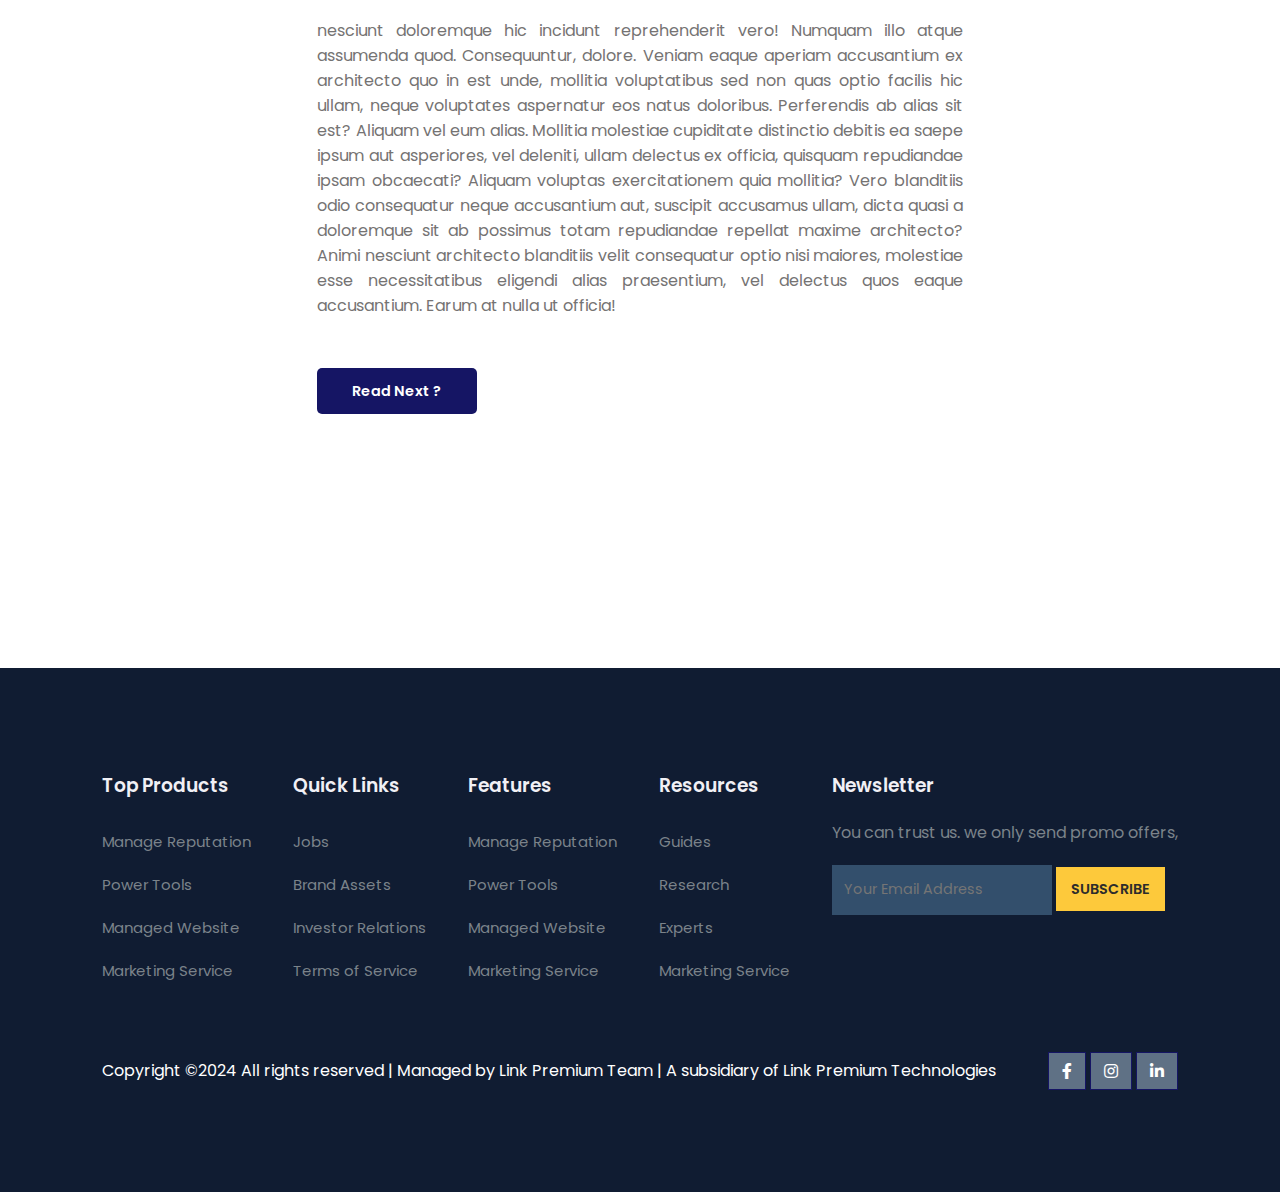
<file: post.html>
<!DOCTYPE html>
<html lang="en">

<head>
    <meta charset="UTF-8">
    <meta http-equiv="X-UA-Compatible" content="IE=edge">
    <meta name="viewport" content="width=device-width, initial-scale=1.0">
    <title>Jokun Tech Institute</title>
    <link rel="stylesheet" href="https://pro.fontawesome.com/releases/v5.10.0/css/all.css" />

    <link rel="stylesheet" href="style.css">
    <script src="https://code.jquery.com/jquery-3.6.0.min.js" integrity="sha256-/xUj+3OJU5yExlq6GSYGSHk7tPXikynS7ogEvDej/m4=" crossorigin="anonymous"></script>
</head>

<body>

    <nav>
        <img onclick="window.location.href='index.html'" src="images/logo.png" alt="logo" width="40" height="70">
        <div class="navigation">
            <ul>
                <i id="menu-close" class="fas fa-times"></i>
                <li><a href="index.html">Home</a></li>
                <li><a href="about.html">About</a></li>
                <li><a href="blog.html" class="active">Blog</a></li>
                <li><a href="course.html">Courses</a></li>
                <li><a href="contact.html">Contact</a></li>
                <li><a class="blue" href="contact.html">Join For Free</a></li>
            </ul>
            <img id="menu-btn" src="images/menu.png" alt="">
        </div>
    </nav>

    <section id="blog-container">
        <div class="blogs postpage">
            <div class="post">
                <img src="images/b1.jpg" alt="">
                <h3>Learn Web Development In The Easiest Way</h3>
                <p>Lorem ipsum dolor sit amet consectetur adipisicing elit. Exercitationem eligendi laudantium iure dicta eaque, veritatis rem similique, sapiente magni dolorem doloribus quibusdam molestiae alias officiis cum. Tenetur omnis quos harum.
                    <br><br> Lorem ipsum dolor, sit amet consectetur adipisicing elit. Dolores deserunt officiis esse inventore sequi autem. Adipisci sed minus quia, delectus dolorem fugiat modi fuga quis deleniti quidem optio, veritatis accusamus deserunt
                    ducimus rerum commodi sit magnam blanditiis aut neque dicta error veniam quos. Quo aliquid eligendi suscipit debitis nemo laboriosam quod consequatur beatae dicta odit? Asperiores, quibusdam earum deserunt, et dignissimos soluta quasi
                    saepe vitae veritatis, illum iusto perspiciatis pariatur. Corrupti veritatis, ducimus iure praesentium in similique cumque, beatae quasi tempora deserunt architecto autem error laudantium repellendus maxime sunt, voluptatum voluptas<br><br>                    velit placeat facere amet provident. Fugiat vel corporis saepe eum officiis. Molestiae, est! Atque fugiat, vel, esse corporis pariatur ex quisquam quod ut incidunt commodi fuga. Est reiciendis commodi deserunt dolore fuga ipsa eligendi?
                    Inventore deleniti delectus tenetur nulla, reprehenderit non et consectetur voluptatibus omnis quibusdam magnam, iste id accusamus eveniet modi rem! Illo fuga a deserunt expedita, alias nostrum aliquid quia unde asperiores assumenda
                    porro. Ipsam earum aut ullam rerum dignissimos error magni velit possimus suscipit nemo. Reiciendis assumenda odit deleniti deserunt voluptates nobis enim quaerat ducimus porro nam minima nulla amet beatae, distinctio quibusdam ut
                    consequuntur maiores vero esse facere velit ad odio? Ea voluptatem sapiente odio, dolorem quis praesentium cum neque. Quis molestias a, veritatis excepturi, repellat sequi eius dicta neque numquam tempore enim eum! Dolorem incidunt<br><br>                    autem eum cum odit excepturi natus reprehenderit voluptate quo, cupiditate vero distinctio, voluptates mollitia obcaecati consequuntur accusantium ducimus ut quidem commodi dolor sint magni fuga. Animi magni dolores quis porro excepturi
                    suscipit eum quisquam, eligendi ipsum ipsam, laborum sequi dolore ex iste cumque soluta fugiat quas magnam debitis nemo. Explicabo accusamus quis dicta soluta cumque corporis commodi quidem. Possimus est molestiae iure, distinctio
                    molestias alias inventore ullam. Distinctio numquam illum atque quibusdam obcaecati ab enim necessitatibus, rem doloribus, fugit nihil ex, voluptatibus odio impedit neque rerum! Assumenda, obcaecati voluptatem veritatis, quidem blanditiis
                    amet odit illo ut voluptatibus ea totam sed. Recusandae similique quas tenetur, animi repudiandae accusamus aliquid modi! Esse sint id non maxime, eum atque reprehenderit aspernatur possimus architecto tempore. Deleniti enim at nulla?<br><br>                    Sunt modi pariatur maiores hic exercitationem adipisci totam et laudantium ipsa? Nihil eos ab magnam, dignissimos earum hic quos rerum dolor aliquam tempora voluptatem distinctio natus blanditiis consequatur libero impedit quisquam
                    unde laborum. Iusto tempore quaerat praesentium? Totam corrupti, iste cupiditate ipsa hic ullam! Similique et a dicta esse culpa eaque, quibusdam est ad velit consequuntur impedit vero alias dolorum reiciendis soluta harum laboriosam
                    nihil expedita. Sapiente dicta nostrum possimus maxime vero earum repellendus quidem, cumque facere tempora asperiores animi, iure, adipisci facilis perspiciatis modi rerum. Dolores placeat ducimus quaerat dolorem fuga, nihil illum
                    ipsam cum ipsum laudantium earum eaque necessitatibus sunt? Molestias sunt dolor inventore quos, dignissimos ex, temporibus sed odio optio deserunt voluptatem ad sequi cupiditate ducimus totam excepturi mollitia quisquam rerum eveniet
                    expedita quia veniam. Ipsum facere doloribus reprehenderit rerum blanditiis non eos dolor consectetur nemo. Optio enim, quia illo nam fugiat quis corrupti accusantium veniam placeat quidem sed reiciendis similique, laboriosam ullam<br><br>                    non quod, a eos sint totam exercitationem pariatur rem. Eos velit nihil voluptate fugit nesciunt blanditiis amet, doloremque neque facere tempora minus dolorem. Laudantium itaque ipsam nostrum vel excepturi repellat ex maiores, alias,
                    iste velit id delectus unde. Asperiores impedit laborum dolor repellat nobis quos obcaecati explicabo. Mollitia, consequuntur error. Tempore eveniet, provident iusto ut, ab eaque accusantium possimus voluptate cumque incidunt explicabo
                    consequuntur non cupiditate quasi iure soluta eos placeat. Aut accusamus illo eveniet ab mollitia voluptatem quia magni, iure porro dolores, explicabo veniam sapiente dicta. Hic mollitia placeat quo nam. Aliquid, sit maiores. Eius
                    vero molestias inventore ex molestiae nisi explicabo quam exercitationem ducimus suscipit placeat, non rerum nihil! Mollitia quasi delectus iusto ipsa iure aspernatur ratione perspiciatis maiores? Numquam odio consectetur labore sequi
                    ratione exercitationem placeat assumenda magnam tempora! Sed unde id, distinctio odio quia assumenda. Expedita minus beatae neque esse quisquam, dignissimos harum voluptatem, cum tempore, temporibus rerum accusantium quibusdam vel<br><br>                    atque velit illo quidem cumque iure. Animi fugit dolores similique omnis consectetur! A est magnam cumque quos minima officia cupiditate quo accusamus, eaque ipsam, porro at placeat temporibus quis neque labore animi? Vel velit nulla
                    numquam, veniam non facere, officiis inventore saepe voluptas, dicta placeat ipsa aliquam quis autem est. Odio vero deleniti ipsum? Consequatur ducimus fugit tempora vitae reprehenderit, consectetur odit ut dolorem voluptas veniam
                    assumenda atque, dicta vero quis enim beatae minus quod expedita rerum praesentium non impedit voluptatum nulla delectus? Minima, ratione alias hic eaque dolorum quia magni dolore explicabo vero vel maiores tempore repellendus autem
                    nesciunt numquam corporis similique, tenetur quibusdam eos veritatis expedita inventore velit officiis repudiandae! Fuga delectus numquam eum doloribus. Cupiditate vero molestias ea ut? Natus fugit sint quo veritatis necessitatibus
                    quaerat voluptas quis enim delectus exercitationem ut earum totam incidunt animi, qui impedit porro eos ullam in excepturi non consequatur corporis adipisci ipsam? Perspiciatis, eius sapiente. Beatae nisi magni voluptatem ea aut voluptates
                    quas maxime ducimus labore reprehenderit ipsam nemo dolore, quaerat rem voluptatum nihil quos. Eius minima voluptates eum perspiciatis id, voluptate fuga nihil, odit blanditiis exercitationem, earum nesciunt! Labore, ullam minima ab
                    repellat sint saepe ut cumque dignissimos qui soluta totam, alias id quis repudiandae? Minima quas voluptates nobis animi odit neque reprehenderit provident ullam! Numquam, tempore eveniet dolorem iusto voluptas culpa sed accusamus,<br><br>                    nesciunt doloremque hic incidunt reprehenderit vero! Numquam illo atque assumenda quod. Consequuntur, dolore. Veniam eaque aperiam accusantium ex architecto quo in est unde, mollitia voluptatibus sed non quas optio facilis hic ullam,
                    neque voluptates aspernatur eos natus doloribus. Perferendis ab alias sit est? Aliquam vel eum alias. Mollitia molestiae cupiditate distinctio debitis ea saepe ipsum aut asperiores, vel deleniti, ullam delectus ex officia, quisquam
                    repudiandae ipsam obcaecati? Aliquam voluptas exercitationem quia mollitia? Vero blanditiis odio consequatur neque accusantium aut, suscipit accusamus ullam, dicta quasi a doloremque sit ab possimus totam repudiandae repellat maxime
                    architecto? Animi nesciunt architecto blanditiis velit consequatur optio nisi maiores, molestiae esse necessitatibus eligendi alias praesentium, vel delectus quos eaque accusantium. Earum at nulla ut officia!
                </p>
                <a class="blue" href="#">Read Next ?</a>
            </div>

        </div>


    </section>


    <footer>
        <div class="footer-col">
            <h3>Top Products</h3>
            <li>Manage Reputation</li>
            <li>Power Tools</li>
            <li>Managed Website</li>
            <li>Marketing Service</li>
        </div>
        <div class="footer-col">
            <h3>Quick Links</h3>
            <li>Jobs</li>
            <li>Brand Assets</li>
            <li>Investor Relations</li>
            <li>Terms of Service</li>
        </div>
        <div class="footer-col">
            <h3>Features</h3>
            <li>Manage Reputation</li>
            <li>Power Tools</li>
            <li>Managed Website</li>
            <li>Marketing Service</li>
        </div>
        <div class="footer-col">
            <h3>Resources</h3>
            <li>Guides</li>
            <li>Research</li>
            <li>Experts</li>
            <li>Marketing Service</li>
        </div>
        <div class="footer-col">
            <h3>Newsletter</h3>
            <p>You can trust us. we only send promo offers,</p>
            <div class="subscribe">
                <input type="text" name="" placeholder="Your Email Address" id="">
                <a class="yellow" href="#">SUBSCRIBE</a>
            </div>
        </div>
        <div class="copyright">
            <p>Copyright ©2024 All rights reserved | Managed by Link Premium Team | A subsidiary of Link Premium Technologies</p>
            <div class="pro-link">
                <i class="fab fa-facebook-f"></i>
                <i class="fab fa-instagram"></i>
                <i class="fab fa-linkedin-in"></i>
            </div>
        </div>
    </footer>

    <script>
        $("#menu-btn").click(function() {
            $("nav .navigation ul").addClass("active");
        });
        $("#menu-close").click(function() {
            $("nav .navigation ul").removeClass("active");
        });
    </script>

</body>

</html>
</file>
<file: style.css>
@import url('https://fonts.googleapis.com/css2?family=Poppins:wght@100;200;300;400;500;600;700;800;900&display=swap');
* {
    margin: 0;
    padding: 0;
    box-sizing: border-box;
    font-family: 'Poppins', sans-serif;
}

body {
    font-family: 'Poppins', sans-serif;
    /* background-image: url("images/back9.jpg");
    background-size: 100%;
    background-position: center;
    background-repeat: no-repeat; */
    /* width: 100%;
    height: 100vh; */
}

h1 {
    font-size: 2.5rem;
    font-weight: 700;
    color: rgb(35, 35, 85);
}

span {
    font-size: .9rem;
    color: #757373;
}

h6 {
    font-size: 1.1rem;
    color: rgb(24, 24, 49);
}

nav {
    position: fixed;
    width: 100%;
    display: flex;
    flex-direction: row;
    justify-content: space-between;
    align-items: center;
    padding: 1vw 8vw;
    background: #fff;
    box-shadow: 2px 2px 10px rgba(0, 0, 0, 0.15);
    z-index: 999;
}

nav img {
    width: 150px;
    cursor: pointer;
}

nav .navigation {
    display: flex;
}

nav .navigation ul {
    display: flex;
    justify-content: flex-end;
    align-items: center;
}

nav .navigation ul li {
    list-style: none;
    margin-left: 30px;
}

nav .navigation ul li a {
    text-decoration: none;
    color: rgb(21, 21, 100);
    font-size: 16px;
    font-weight: 500;
    transition: 0.3s ease;
}

nav .navigation ul li a:hover,
nav .navigation ul li a.active {
    color: #FDC93B;
}

nav .navigation ul li a.blue {
    font-size: 0.8rem;
    padding: 13px 25px;
    border-radius: 5px;
    outline: none;
    border: none;
    font-weight: 600;
    cursor: pointer;
    color: rgb(21, 21, 100);
    border: 1px solid #412e88;
    /* background: rgb(50, 50, 136); */
}

nav .navigation ul li a.blue:hover {
    box-shadow: 2px 2px 11px rgba(0, 0, 0, 0.1);
}

#menu-btn {
    width: 30px;
    height: 30px;
    display: none;
}

#menu-btn img {
    width: 100%;
    height: 100%;
    background-size: cover;
    background-position: center;
}

#menu-close {
    display: none;
}

#home {
    background-image: linear-gradient(rgba(9, 5, 54, 0.3), rgba(5, 4, 46, 0.7)), url("images/Tech-Hub.jpg");
    background-repeat: no-repeat;
    background-size: cover;
    background-position: center;
    display: flex;
    flex-direction: column;
    justify-content: center;
    align-items: center;
    text-align: center;
    padding-top: 40px;
    width: 100%;
    height: 100vh;
}

#home h2 {
    color: #fff;
    font-size: 2.6rem;
    letter-spacing: 1px;
}

#home p {
    width: 50%;
    color: #fff;
    font-size: 0.9rem;
    line-height: 25px;
}

#home .btn {
    margin-top: 30px;
}

#home a {
    text-decoration: none;
    font-size: 0.9rem;
    padding: 13px 35px;
    background: #fff;
    border-radius: 5px;
    font-weight: 600;
    transition: 0.3s ease;
}

#home a.blue {
    text-decoration: none;
    font-size: 0.9rem;
    color: #fff;
    background: rgb(21, 21, 100);
}

#home a.blue:hover {
    background: #f7f3e9;
    color: rgb(21, 21, 100);
}

#home a.yellow {
    text-decoration: none;
    font-size: 0.9rem;
    color: #fff;
    background: #FDC93B;
}

#home a.yellow:hover {
    background: #f7f3e9;
    color: rgb(21, 21, 100);
}

#features {
    padding: 5vw 8vw 0 8vw;
    text-align: center;
}

#features .fea-base {
    display: grid;
    grid-template-columns: repeat(auto-fit, minmax(320px, 1fr));
    grid-gap: 1rem;
    margin-top: 50px;
}

#features .fea-box {
    background: #F9F9FF;
    padding: 2rem;
    text-align: start;
}

#features .fea-box i {
    font-size: 2.3rem;
    color: rgb(44, 44, 80);
}

#features .fea-box h3 {
    font-size: 1.2rem;
    font-weight: 600;
    color: rgb(46, 46, 59);
    padding: 13px 0 7px 0;
}

#features .fea-box p {
    font-size: 1rem;
    font-weight: 400;
    color: rgb(70, 70, 87);
}

#course {
    padding: 8vw 8vw 0 8vw;
    text-align: center;
}

#course .course-box {
    display: grid;
    grid-template-columns: repeat(auto-fit, minmax(320px, 1fr));
    grid-gap: 1rem;
    margin-top: 50px;
}

#course .course-box .courses {
    text-align: start;
    position: relative;
    background: #F9F9FF;
    height: 100%;
}

#course .course-box .courses img {
    width: 100%;
    height: 60%;
    background-size: cover;
    background-position: center;
}

#course .course-box .courses .details {
    padding: 15px 15px 0 15px;
}

#course .course-box .courses .details i {
    color: #FDC93B;
    font-size: .9rem;
}

#course .course-box .courses .cost {
    background-color: rgb(74, 74, 136);
    color: #fff;
    line-height: 70px;
    width: 70px;
    height: 70px;
    text-align: center;
    border-radius: 50%;
    position: absolute;
    bottom: 100px;
    right: 15px;
}


/* Registration */

#registration {
    margin-top: 8vw;
    padding: 6vw 8vw 6vw 8vw;
    background-image: linear-gradient(rgba(99, 112, 168, 0.5), rgba(81, 91, 233, 0.5)), url("images/signup.jpg");
    width: 100%;
    height: 100%;
    background-size: cover;
    background-position: center;
    display: flex;
    justify-content: space-between;
    align-items: center;
}

#registration .reminder {
    color: #fff;
}

#registration .reminder h1 {
    color: #fff;
}

#registration .reminder .time {
    display: flex;
    margin-top: 40px;
}

#registration .reminder .time .date {
    text-align: center;
    border-radius: 5px;
    border: 2px solid #fff;
    padding: 13px 33px;
    margin: 0 5px 10px 5px;
    background: rgba( 255, 255, 255, 0.25);
    box-shadow: 0 8px 32px 0 rgba( 31, 38, 135, 0.37);
    backdrop-filter: blur( 4px);
    -webkit-backdrop-filter: blur( 4px);
    border-radius: 10px;
    border: 1px solid rgba( 255, 255, 255, 0.18);
    font-size: 1.1rem;
    font-weight: 600;
}

#registration .form {
    background: #fff;
    border-radius: 8px;
    display: flex;
    flex-direction: column;
    padding: 40px;
    box-shadow: 0 8px 32px 0 rgba( 31, 38, 135, 0.37);
}

#registration .form input {
    margin: 15px 0;
    padding: 15px 10px;
    border: 1px solid rgb(84, 40, 241);
    outline: none;
}

#registration .form input::placeholder {
    color: #413c3c;
    font-size: 0.9rem;
    font-weight: 500;
}

#registration .btn {
    margin-top: 20px;
}

#registration a {
    text-decoration: none;
    font-size: 0.9rem;
    padding: 13px 35px;
    background: #fff;
    border-radius: 5px;
    font-weight: 600;
    transition: 0.3s ease;
}

#registration a.yellow {
    text-decoration: none;
    font-size: 0.9rem;
    color: #fff;
    background: #FDC93B;
}

#registration a.yellow:hover {
    background: #e4e0d6;
    color: rgb(21, 21, 100);
}

#experts {
    padding: 8vw 8vw 0 8vw;
    text-align: center;
}

#experts .expert-box {
    display: grid;
    grid-template-columns: repeat(auto-fit, minmax(250px, 1fr));
    grid-gap: 1rem;
    margin-top: 50px;
}

#experts .expert-box .profile {
    background: #fafaf1;
    padding: 30px 10px;
}

.pro-link {
    margin-top: 10px;
}

.pro-link i {
    padding: 10px 13px;
    border: 1px solid rgb(21, 21, 100);
    cursor: pointer;
    transition: 0.3s ease;
}

.pro-link i:hover {
    background: rgb(21, 21, 100);
    color: #fff;
    border: 1px solid rgb(21, 21, 100);
    cursor: pointer;
}

footer {
    margin-top: 8vw;
    padding: 8vw;
    /* background-color: #002347; */
    background-color: #101C32;
    /* display: grid;
    grid-template-columns: repeat(auto-fit, minmax(270px, 1fr));
    grid-gap: 1rem; */
    display: flex;
    justify-content: space-between;
    align-items: flex-start;
    flex-wrap: wrap;
}

footer .footer-col {
    padding-bottom: 40px;
}

footer h3 {
    color: rgb(241, 240, 245);
    font-weight: 600;
    padding-bottom: 20px;
}

footer li {
    list-style: none;
    color: #7b838a;
    padding: 10px 0;
    font-size: 15px;
    cursor: pointer;
    transition: 0.3s ease;
}

footer li:hover {
    color: rgb(241, 240, 245);
}

footer p {
    color: #7b838a;
}

footer .subscribe {
    margin-top: 20px;
}

footer input {
    width: 220px;
    padding: 15px 12px;
    background: #334F6C;
    border: none;
    outline: none;
    color: #fff;
}

footer input::placeholder {
    font-size: 0.9rem;
}

footer .subscribe a {
    text-decoration: none;
    font-size: 0.9rem;
    padding: 12px 15px;
    background: #fff;
    font-weight: 600;
    transition: 0.3s ease;
}

footer .subscribe a.yellow {
    text-decoration: none;
    font-size: 0.9rem;
    color: #2c2c2c;
    background: #FDC93B;
}

footer .subscribe a.yellow:hover {
    background: #f7f3e9;
    color: rgb(21, 21, 100);
}

footer .copyright {
    margin-top: 20px;
    display: flex;
    justify-content: space-between;
    align-items: center;
    width: 100%;
    flex-wrap: wrap;
}

footer .copyright p {
    color: #fff;
}

footer .pro-link {
    margin-top: 0;
}

footer .pro-link i {
    background: #5f7185;
    color: #fff;
}

footer .pro-link i:hover {
    background: #FDC93B;
    color: #2c2c2c;
}


/* About Section */

#about-home {
    background-image: linear-gradient(rgba(9, 5, 54, 0.3), rgba(5, 4, 46, 0.7)), url("images/back1.jpg");
    background-repeat: no-repeat;
    background-size: cover;
    background-position: center;
    display: flex;
    justify-content: center;
    align-items: center;
    text-align: center;
    width: 100%;
    height: 60vh;
    padding-top: 100px;
}

#about-home h2 {
    color: #fff;
    font-size: 2.2rem;
    letter-spacing: 1px;
}

#about-container {
    display: flex;
    align-items: center;
    padding: 8vw 8vw 2vw 8vw;
}

#about-container .about-img {
    width: 60%;
    padding-right: 60px;
}

#about-container .about-img img {
    width: 100%;
}

#about-container .about-text {
    width: 40%;
}

#about-container .about-text h2 {
    color: #29303B;
    padding-bottom: 15px;
}

#about-container .about-text p {
    color: #686F7A;
    font-weight: 300;
}

#about-container .about-text .about-fe {
    display: flex;
    justify-content: space-between;
    align-items: flex-start;
    margin-top: 30px;
}

#about-container .about-text .about-fe img {
    width: 50px;
    background-size: cover;
    background-position: center;
    margin-right: 20px;
}

#about-container .about-text .about-fe .fe-text {
    width: 90%;
}

#about-container .about-text .about-fe .fe-text h5 {
    font-size: 16px;
    color: #29303B;
}

#trust {
    text-align: center;
    padding: 8vw 8vw 0 8vw;
}

#trust .trust-images {
    display: flex;
    flex-direction: row;
    justify-content: space-between;
    align-items: center;
    margin-top: 60px;
}

#trust .trust-images img {
    width: 90px;
    height: auto;
}


/* Blog Section */

#blog-container {
    display: flex;
    align-items: flex-start;
    justify-content: space-between;
    padding: 8vw;
}

#blog-container .blogs {
    width: 60%;
}

#blog-container .blogs .post {
    padding-bottom: 60px;
}

#blog-container .blogs .post img {
    width: 100%;
    border-radius: 19px;
}

#blog-container .blogs .post h3 {
    padding: 15px 0 10px 0;
    color: #29303B;
}

#blog-container .blogs .post p {
    color: #757373;
    padding-bottom: 20px;
    text-align: justify;
}

#blog-container .blogs .post a {
    text-decoration: none;
    font-size: 0.9rem;
    padding: 13px 35px;
    background: #fff;
    border-radius: 5px;
    font-weight: 600;
    transition: 0.3s ease;
}

#blog-container .blogs .post a.blue {
    text-decoration: none;
    font-size: 0.9rem;
    color: #fff;
    background: rgb(21, 21, 100);
}

#blog-container .cate {
    width: 30%;
}

#blog-container .cate h2 {
    padding-bottom: 7px;
}

#blog-container .cate a {
    text-decoration: none;
    color: #757373;
}

#blog-container .cate p {
    padding: 10px 0;
    font-weight: 500;
}


/* Post Section */

#blog-container .postpage {
    width: 60%;
    margin: 0 auto;
}

#blog-container .postpage img {
    width: 100%;
    height: 70vh;
    object-fit: cover;
}

#blog-container .postpage p {
    padding-bottom: 60px !important;
    text-align: justify;
}


/* Course Inner */

#course-inner {
    display: flex;
    justify-content: space-between;
    align-items: flex-start;
    padding: 8vw;
}

#course-inner .overview {
    width: 70%;
}

#course-inner .overview .course-img {
    width: 100%;
    height: 65vh;
    object-fit: cover;
    border-radius: 12px;
    margin-bottom: 20px;
}

#course-inner h3 {
    padding: 35px 0 25px 0;
    color: #29303B;
}

#course-inner p {
    color: #64626e;
}

#course-inner hr {
    height: 1px;
    background: rgba(236, 226, 229, 0.5);
    margin-top: 40px;
}

#course-inner .overview .course-head {
    display: flex;
    align-items: flex-start;
    justify-content: space-between;
}

#course-inner .overview .course-head .c-name {
    width: 70%;
}

#course-inner .overview .course-head h2 {
    color: #29303B;
}

#course-inner .overview .course-head .star {
    margin: 6px 0;
}

#course-inner .overview .course-head i {
    color: #FDC93B;
    font-size: .9rem;
}

#course-inner .overview .course-head p {
    font-size: 15px;
}

#course-inner .overview .course-head span {
    padding: 16px 22px 13px;
    border-radius: 5px;
    font-size: 24px;
    font-weight: 700;
    color: #5838fc;
    background: rgba(88, 56, 252, 0.1);
}

#course-inner .learn p {
    font-size: 15px;
    padding-bottom: 15px;
}

#course-inner .learn p i {
    color: #654ce4;
    font-weight: 700;
    margin-right: 20px;
}

#course-inner .tutor {
    display: flex;
    /* margin: 25px 0; */
}

#course-inner .tutor img {
    width: 70px;
    height: 70px;
    border-radius: 50%;
    margin-right: 20px;
}

#course-inner .tutor h5 {
    font-size: 16px;
}

#course-inner .tutor p {
    font-size: 15px;
}

#course-inner .enroll {
    width: 300px;
    padding: 0px 30px 30px 30px;
    border-radius: 11px;
    box-shadow: 0px 20px 40px 0px rgb(11 2 55 / 8%);
}

#course-inner .enroll h3 {
    padding-bottom: 10px;
}

#course-inner .enroll p {
    font-size: 15px;
    color: #64626e;
    margin: 15px 0;
}

#course-inner .enroll p i {
    color: #654ce4;
    font-weight: 500;
    width: 16px;
    height: 16px;
    line-height: 16px;
    margin-right: 18px;
    text-align: center;
}

#course-inner .enroll-btn {
    padding: 25px 0 20px 0;
    margin: auto;
    text-align: center;
}

#course-inner .enroll-btn a.blue {
    text-decoration: none;
    width: 300px;
    font-size: 0.8rem;
    padding: 13px 45px;
    border-radius: 5px;
    font-weight: 600;
    /* color: rgb(21, 21, 100); */
    color: #fff;
    border: 1px solid #412e88;
    background: rgb(50, 50, 136);
}


/* Contact */

#contact {
    display: flex;
    align-items: flex-start;
    justify-content: space-between;
    padding: 8vw;
}

#contact .getin {
    width: 350px;
}

#contact .getin h2 {
    font-size: 30px;
    color: #2c234d;
    font-weight: 800;
    line-height: .8;
    margin-bottom: 16px;
}

#contact .getin p {
    color: #686875;
    line-height: 24px;
    border-bottom: 1px solid #e5e4ed;
    margin-bottom: 33px;
    padding-bottom: 25px;
}

#contact .getin .getin-details h3 {
    font-size: 16px;
    line-height: 26px;
    font-weight: 600;
    margin-bottom: 15px;
    color: #2c234d;
}

#contact .getin .getin-details div {
    display: flex;
}

#contact .getin .getin-details .get {
    font-size: 16px;
    line-height: 22px;
    color: #5838fc;
    margin-right: 20px;
}

#contact .getin .getin-details div p {
    font-size: 14px;
    border-bottom: none;
    line-height: 22px;
    margin-bottom: 15px;
}

#contact .getin .getin-details .pro-link i {
    margin-right: 8px;
}

#contact .form {
    width: 60%;
    background: #f7f6fa;
    padding: 40px;
    border-radius: 10px;
}

#contact .form h4 {
    font-size: 24px;
    color: #2c234d;
    line-height: 30px;
    margin-bottom: 8px;
}

#contact .form p {
    color: #686875;
    line-height: 24px;
    padding-bottom: 25px;
}

#contact .form .form-row {
    width: 100%;
    display: flex;
    justify-content: space-between;
}

#contact .form .form-row input {
    width: 48%;
    font-size: 14px;
    font-weight: 400;
    border-radius: 3px;
    border: none;
    background: #fff;
    color: #7e7c87;
    outline: none;
    border: 1px solid transparent;
    padding: 20px 30px;
    margin-bottom: 20px;
}

#contact .form .form-col input,
#contact .form .form-col textarea {
    width: 100%;
    font-size: 14px;
    font-weight: 400;
    border-radius: 3px;
    border: none;
    background: #fff;
    color: #7e7c87;
    outline: none;
    border: 1px solid transparent;
    padding: 20px 30px;
    margin-bottom: 20px;
}

#contact .form button {
    font-size: 0.9rem;
    padding: 13px 25px;
    background: #fff;
    border-radius: 5px;
    outline: none;
    border: none;
    font-weight: 600;
    cursor: pointer;
    color: #fff;
    background: rgb(21, 21, 100);
}

#map {
    width: 100%;
    height: 70vh;
}

#map iframe {
    width: 100%;
    height: 100%;
}

@media (max-width:769px) {
    nav {
        padding: 15px 20px;
    }
    nav img {
        width: 130px;
    }
    nav .navigation ul {
        width: 230px;
        height: 100vh;
        position: absolute;
        top: 0;
        right: -230px;
        display: flex;
        flex-direction: column;
        justify-content: flex-start;
        align-items: flex-start;
        background: rgba( 17, 20, 104, 0.45);
        backdrop-filter: blur( 4.5px);
        -webkit-backdrop-filter: blur( 4.5px);
        border: 1px solid rgba( 255, 255, 255, 0.18);
        z-index: 99999;
        transition: 0.3s ease-in-out;
    }
    nav .navigation ul.active {
        right: 0px;
    }
    #menu-close {
        display: initial;
        font-size: 1.6rem;
        padding: 30px 0px 20px 20px;
        color: #fff;
    }
    nav .navigation ul li {
        padding: 20px 0px 20px 40px;
        margin-left: 0;
    }
    nav .navigation ul li a {
        color: #fff;
    }
    nav .navigation ul li a.blue {
        color: #fff;
        border: 1px solid #fff;
    }
    #menu-btn {
        display: initial;
    }
    #home {
        padding-top: 0px;
        width: 100%;
        height: 100vh;
    }
    #home h2 {
        font-size: 2.1rem;
        line-height: 45px;
    }
    #home p {
        width: 90%;
        color: #fff;
        font-size: 0.9rem;
        line-height: 25px;
    }
    #features {
        padding: 8vw 4vw 0 4vw;
    }
    #course {
        padding: 8vw 4vw 0 4vw;
    }
    #registration {
        margin-top: 8vw;
        padding: 6vw 4vw;
    }
    #registration .reminder .time {
        display: flex;
        flex-wrap: wrap;
    }
    footer .pro-link {
        margin-top: 15px;
    }
    /* About Section */
    #about-container {
        padding: 8vw 4vw 2vw 4vw;
    }
    #about-container .about-img {
        padding-right: 30px;
    }
    #trust .trust-images img {
        width: 50px;
        height: auto;
    }
    /* Blog Section */
    #blog-container {
        padding: 8vw 4vw;
    }
    /* Post Section */
    #blog-container .postpage {
        width: 100%;
        margin-top: 30px;
    }
    #blog-container .postpage img {
        width: 100%;
        height: 50vh;
        object-fit: cover;
    }
    /* Course Inner */
    #course-inner {
        padding: 8vw 4vw;
        flex-direction: column;
    }
    #course-inner .overview {
        width: 100%;
        padding-bottom: 30px;
    }
    #course-inner .overview .course-img {
        width: 100%;
        height: 100%;
    }
    /* Contact */
    #contact {
        padding: 8vw 4vw;
    }
    #contact .getin {
        width: 250px;
    }
}

@media (max-width: 475px) {
    h1 {
        font-size: 2rem;
    }
    #registration {
        margin-top: 8vw;
        padding: 6vw 4vw 6vw 4vw;
        display: flex;
        flex-direction: column;
        justify-content: center;
        align-items: center;
        text-align: center;
    }
    #registration .reminder .time {
        margin-top: 20px;
        justify-content: center;
        align-items: center;
    }
    #registration .form {
        margin-top: 20px;
        width: 100%;
    }
    footer input {
        width: 100%;
        margin-bottom: 15px;
    }
    /* About Section */
    #about-container {
        flex-direction: column-reverse;
    }
    #about-container .about-img {
        width: 100%;
        padding-right: 0px;
    }
    #about-container .about-text {
        width: 100%;
        padding-bottom: 20px;
    }
    #trust {
        text-align: center;
        padding: 8vw 4vw 0 4vw;
    }
    #trust .trust-images {
        display: flex;
        flex-direction: row;
        justify-content: center;
        align-items: center;
        flex-wrap: wrap;
        margin-top: 40px;
    }
    #trust .trust-images img {
        width: 60px;
        margin: 10px 15px;
        height: auto;
    }
    /* Blog Section */
    #blog-container {
        flex-direction: column;
    }
    #blog-container .blogs {
        width: 100%;
    }
    #blog-container .cate {
        width: 100%;
    }
    #blog-container .postpage {
        width: 100%;
        margin-top: 70px;
    }
    /* Course_inner */
    #course-inner .overview .course-head h2 {
        font-size: 22px;
    }
    #course-inner .overview .course-head span {
        font-size: 22px;
    }
    #course-inner .enroll {
        width: 100%;
    }
    /* contact */
    #contact {
        flex-direction: column;
        justify-content: center;
    }
    #contact .form {
        width: 100%;
        padding: 30px 20px;
    }
    #contact .form .form-row {
        flex-direction: column-reverse;
        justify-content: flex-start;
    }
    #contact .form .form-row input {
        width: 100%;
    }
    #contact .getin {
        width: 100%;
        margin-bottom: 60px;
    }
}
</file>
